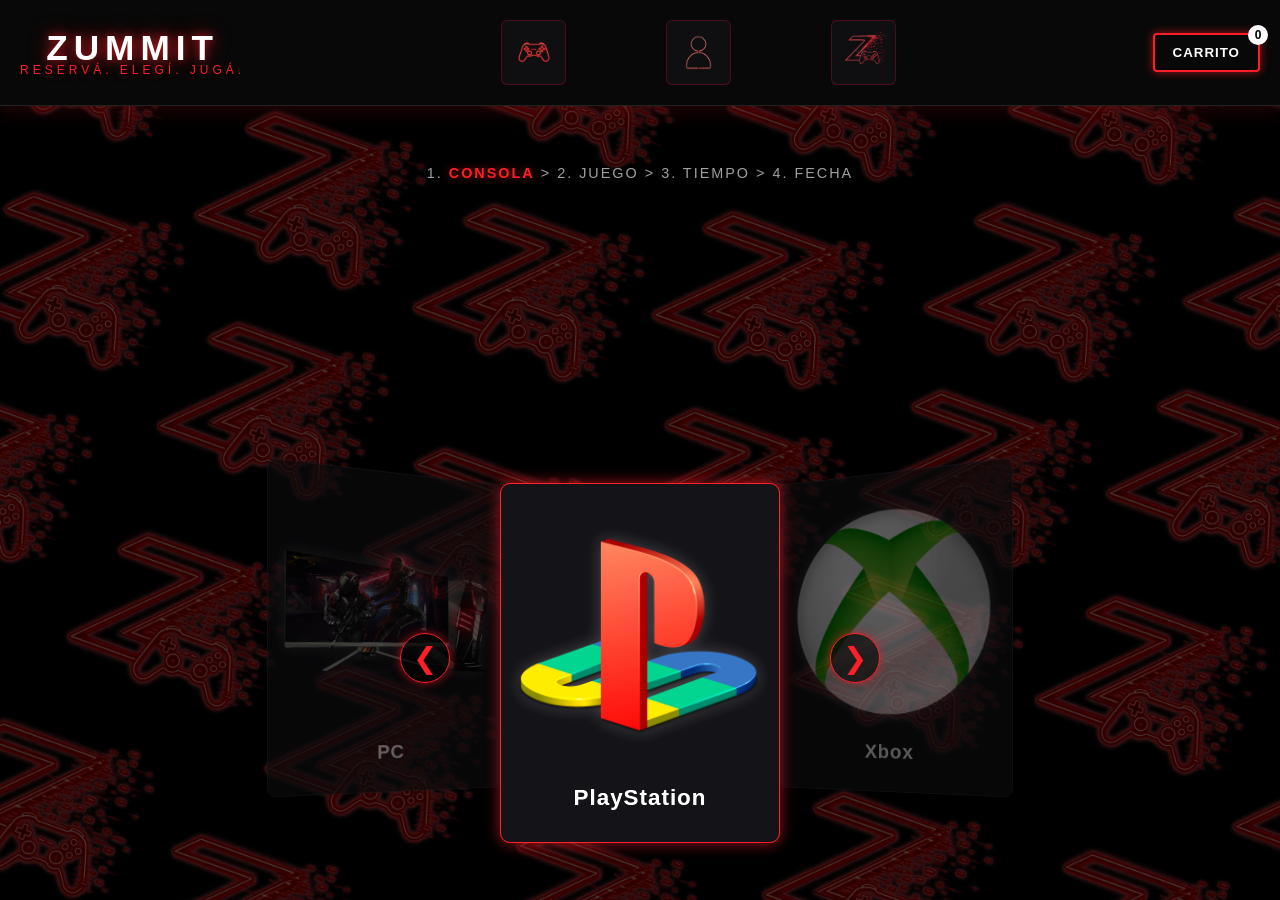
<file: index.html>
<!DOCTYPE html>
<html lang="es">
<head>
    <meta charset="UTF-8">
    <meta name="viewport" content="width=device-width, initial-scale=1.0, maximum-scale=1.0, user-scalable=no">
    <title>ZUMMIT | Reserva de Consolas</title> 
    <link rel="stylesheet" href="estilos.css">
</head>
<body>

    <header>
        <div class="logo-container" onclick="renderConsoles()" style="cursor: pointer;">
            <div>
                <div class="titulo-logo">ZUMMIT</div>
                <div class="subtitulo-logo">RESERVÁ. ELEGÍ. JUGÁ.</div>
            </div>
        </div>

        <nav class="pestanas-header">
            <button class="pestana-header" onclick="renderAllGamesGrid()">
                <img src="images/pestañas/joystick.png" alt="Logo 1">
            </button>
            <button class="pestana-header">
                <img src="images/pestañas/persona.png" alt="Logo 2">
            </button>
            <button class="pestana-header">
                <img src="images/pestañas/logo.png" alt="Logo 3">
            </button>
        </nav>

        <div class="contenedor-boton-carrito" onclick="toggleCart()">
            <button class="boton-carrito">CARRITO</button>
            <div class="insignia-carrito" id="cart-badge">0</div>
        </div>
    </header>

    <div class="barra-pasos">
        1. <span id="step-1" class="active">CONSOLA</span> &gt; 
        <span id="step-2">2. JUEGO</span> &gt; 
        <span id="step-3">3. TIEMPO</span> &gt; 
        <span id="step-4">4. FECHA</span>
    </div>

    <div style="max-width: 1200px; margin: 0 auto; width: 80%;">
        <button id="back-btn" class="boton-volver" onclick="goBack()">← Volver</button>
    </div>

    <!-- SECCIÓN GRILLA DE TODOS LOS JUEGOS (MENÚ DE 5 COLUMNAS) -->
    <div class="all-games-section" id="all-games-section" style="display: none; max-width: 1200px; margin: 20px auto; padding: 0 20px;">
        <h2 style="text-align: center; margin-bottom: 20px; color: #fff;">Catálogo de Juegos</h2>
        <div class="games-grid-container" id="games-grid-container" style="display: grid; grid-template-columns: repeat(5, 1fr); gap: 20px;">
            <!-- Se llena dinámicamente -->
        </div>
    </div>

    <!-- 1. SECCIÓN CARRUSEL DE CONSOLAS Y JUEGOS -->
    <div class="contenedor-carrusel" id="carousel-section">
        <button class="boton-navegacion" onclick="moveCarousel(-1)">&#10094;</button>
        <div class="contenedor-pista-carrusel">
            <div class="pista-carrusel" id="carousel-track"></div>
        </div>
        <button class="boton-navegacion" onclick="moveCarousel(1)">&#10095;</button>
    </div>

    <!-- 2. SECCIÓN TIEMPO (SLOTS) -->
    <div class="seleccion-tiempo" id="time-section" style="display: none;">
        <h2 id="selected-game-title">Selecciona el tiempo de uso</h2>
        
        <div class="grilla-tiempo">
            <div class="espacio-tiempo" onclick="selectTime(this, '1 Hora', 15000)">1 Hora<br><small>$15.000</small></div>
            <div class="espacio-tiempo" onclick="selectTime(this, '1 Hr 30 Min', 22500)">1 Hr 30 Min<br><small>$22.500</small></div>
            <div class="espacio-tiempo" onclick="selectTime(this, '2 Horas', 28000)">2 Horas<br><small>$28.000</small></div>
            <div class="espacio-tiempo" onclick="selectTime(this, '2 Hr 30 Min', 37500)">2 Hrs 30 Min<br><small>$37.500</small></div>
            <div class="espacio-tiempo" onclick="selectTime(this, '3 Horas', 40000)">3 Horas<br><small>$40.000</small></div>
            <div class="espacio-tiempo" onclick="selectTime(this, '3 Hr 30 Min', 48500)">3 Hrs 30 Min<br><small>$48.500</small></div>
        </div>

        <div style="text-align: center; margin-top: 30px;">
            <button class="boton-agregar-carrito" id="confirm-time-btn" style="display: none;" onclick="goToDateSelection()">CONFIRMAR</button>
        </div>
    </div>

    <div class="date-vertical-section" id="date-section" style="display: none; text-align: center; max-width: 600px; margin: 20px auto; padding-bottom: 90px;">
        <h2>Selecciona el Día y Mes</h2>
        
        <div class="contenedor-selector-vertical">
            <button class="boton-navegacion-vertical" onclick="moveVerticalPicker(-1)">&#10053; ▲</button>
            <div class="ventana-pista-vertical">
                <div class="pista-vertical" id="vertical-date-track">
                </div>
            </div>
            <button class="boton-navegacion-vertical" onclick="moveVerticalPicker(1)">▼</button>
        </div>

        <div style="text-align: center; margin-top: 30px;">
            <button class="boton-agregar-carrito" id="add-to-cart-final-btn" style="display: inline-block;" onclick="addToCart()">AGREGAR AL CARRITO</button>
        </div>
    </div>

    <!-- MODAL CARRITO -->
    <div class="ventana-modal" id="cart-modal">
        <div class="contenido-modal">
            <div class="cabecera-modal">
                <h2>TU RESERVA</h2>
                <button class="boton-cerrar" onclick="toggleCart()">&times;</button>
            </div>
            <div id="cart-items">
                <p style="color: var(--text-dim);">El carrito está vacío.</p>
            </div>
            <div class="total-carrito" id="cart-total" style="display:none;"></div>
            <button class="boton-pago" onclick="finishPurchase()">CONFIRMAR RESERVA</button>
        </div>
    </div>

    <script>
        const data = [
            {
                id: 'ps5',
                name: 'PlayStation',
                img: 'images/PSlogo.png',
                games: [
                    { name: 'EA Sports FC 26', img: 'images/fifa.jpg' },
                    { name: 'Spider-Man 2', img: 'images/spider.png' },
                    { name: 'GTA V', img: 'images/gta.png' },
                    { name: 'Horizon Forbidden West', img: 'images/horizon.jpg' },
                    { name: 'The Last of Us Part II', img: 'images/last.jpg' }
                ]
            },
            {
                id: 'xbox',
                name: 'Xbox',
                img: 'images/xbox.png',
                games: [
                    { name: 'Forza Horizon 6', img: 'images/forza.webp' },
                    { name: 'Halo Infinite', img: 'images/halo.jpg' },
                    { name: 'Minecraft', img: 'images/minecraft.png' },
                    { name: 'Palword', img: 'images/palword.png' },
                    { name: 'Roblox', img: 'images/roblox.png' }
                ]
            },
            {
                id: 'switch',
                name: 'Nintendo Switch',
                img: 'images/nintendo.png',
                games: [
                    { name: 'Mario Kart 8 Deluxe', img: 'images/mariokart.png' },
                    { name: 'Animal Crossing: New Horizons', img: 'images/animal.png' },
                    { name: 'The Legend of Zelda: Tears of the Kingdom', img: 'images/zelda.png' },
                    { name: 'Super Smash Bros: Ultimate', img: 'images/smashbros.png' },
                    { name: 'Splatoon 3', img: 'images/splatoon.png' }
                ]
            },
            {
                id: 'arcade',
                name: 'Arcade',
                img: 'images/arcade.png',
                games: [
                    { name: 'Tetris (1989)', img: 'images/tetris.png' },
                    { name: 'Donkey Kong (1994)', img: 'images/donkey.png' },
                    { name: 'Street Fighter 2', img: 'images/st2.png' },
                    { name: 'Sonic The Hedgehog (1991)', img: 'images/sonic.png' },
                    { name: 'Metal Slug (1996)', img: 'images/metal.png' }
                ]
            },
            {
                id: 'PC',
                name: 'PC',
                img: 'images/pc.png',
                games: [
                    { name: "Castlevania: Belmont's Curse", img: 'images/castle.png' },
                    { name: 'Cuphead', img: 'images/cuphead.png' },
                    { name: 'Geometry Dash', img: 'images/gd.png' },
                    { name: 'Cyberpunk 2077', img: 'images/cyber.png' },
                    { name: 'R.E.P.O', img: 'images/repo.png' },
                    { name: 'How To Fish', img: 'images/htf.png' },
                    { name: "Hollow Knight  ", img: 'images/hollow.png' },
                    { name: "Five Nights at Freddy's: Security Breach", img: 'images/fnaf.png' },
                    { name: "Undertale", img: 'images/under.png' },
                    { name: "Terraria", img: 'images/terraria.png' }
                ]
            }
        ];

        let currentStep = 1;
        let selectedConsole = null;
        let selectedGame = null;
        let selectedTimeOption = null;
        let selectedDateObj = null;
        let cart = [];
        
        let currentIndex = 0;
        let currentItems = [];

        // Generar días para el carrusel vertical (próximos 30 días)
        let availableDates = [];
        function generateDates() {
            availableDates = [];
            const months = ['Enero', 'Febrero', 'Marzo', 'Abril', 'Mayo', 'Junio', 'Julio', 'Agosto', 'Septiembre', 'Octubre', 'Noviembre', 'Diciembre'];
            const daysOfWeek = ['Domingo', 'Lunes', 'Martes', 'Miércoles', 'Jueves', 'Viernes', 'Sábado'];
            
            for (let i = 0; i < 30; i++) {
                let d = new Date();
                d.setDate(d.getDate() + i);
                availableDates.push({
                    dayNum: d.getDate(),
                    dayName: daysOfWeek[d.getDay()],
                    monthName: months[d.getMonth()],
                    fullString: `${daysOfWeek[d.getDay()]} ${d.getDate()} de ${months[d.getMonth()]}`
                });
            }
        }
        generateDates();

        let verticalIndex = 0;

        function id(e) { return document.getElementById(e); }
        const track = id('carousel-track');

        function renderConsoles() {
            currentStep = 1;
            updateStepIndicators();
            id('back-btn').style.display = 'none';
            id('time-section').style.display = 'none';
            id('date-section').style.display = 'none';
            id('all-games-section').style.display = 'none';
            id('carousel-section').style.display = 'flex';
            
            currentItems = data;
            buildCarousel(currentItems, (item) => selectConsole(item));
        }

        function renderAllGamesGrid() {
            currentStep = 1;
            updateStepIndicators();
            id('back-btn').style.display = 'block';
            id('carousel-section').style.display = 'none';
            id('time-section').style.display = 'none';
            id('date-section').style.display = 'none';
            id('all-games-section').style.display = 'block';

            const gridContainer = id('games-grid-container');
            gridContainer.innerHTML = '';

            data.forEach(consoleObj => {
                consoleObj.games.forEach(game => {
                    const card = document.createElement('div');
                    card.className = 'grid-game-card';
                    card.style.cssText = 'background: rgba(20,20,20,0.8); border: 1px solid rgba(255,255,255,0.1); border-radius: 8px; padding: 10px; text-align: center; cursor: pointer; transition: transform 0.2s;';
                    card.innerHTML = `
                        <img src="${game.img}" alt="${game.name}" style="width: 100%; height: 120px; object-fit: cover; border-radius: 6px;">
                        <h4 style="color: #fff; font-size: 14px; margin: 10px 0 5px 0;">${game.name}</h4>
                        <small style="color: #888;">${consoleObj.name}</small>
                    `;
                    card.onclick = () => {
                        selectedConsole = consoleObj;
                        selectGame(game);
                    };
                    gridContainer.appendChild(card);
                });
            });
        }

        function selectConsole(consoleObj) {
            selectedConsole = consoleObj;
            currentStep = 2;
            updateStepIndicators();
            id('back-btn').style.display = 'block';
            id('time-section').style.display = 'none';
            id('date-section').style.display = 'none';
            id('all-games-section').style.display = 'none';
            id('carousel-section').style.display = 'flex';

            currentItems = consoleObj.games;
            buildCarousel(currentItems, (game) => selectGame(game));
        }

        function buildCarousel(items, onClickCallback) {
            track.innerHTML = '';
            currentIndex = 0;

            items.forEach((item, index) => {
                const card = document.createElement('div');
                card.className = 'tarjeta';
                card.onclick = () => {
                    if (index === currentIndex) {
                        onClickCallback(item);
                    } else {
                        let diff = index - currentIndex;
                        const total = items.length;
                        if (diff > Math.floor(total / 2)) diff -= total;
                        if (diff < -Math.floor(total / 2)) diff += total;
                        moveCarousel(diff);
                    }
                };
                card.innerHTML = `<img src="${item.img}" alt="${item.name}"><h3>${item.name}</h3>`;
                track.appendChild(card);
            });
            updateCards();
        }

        function moveCarousel(direction) {
            const total = currentItems.length;
            if (total === 0) return;
            currentIndex = (currentIndex + direction + total) % total;
            updateCards();
        }

        function updateCards() {
            const cards = track.querySelectorAll('.tarjeta');
            const total = cards.length;

            cards.forEach((card, index) => {
                let offset = index - currentIndex;
                if (offset < -Math.floor(total / 2)) offset += total;
                if (offset > Math.floor(total / 2)) offset -= total;

                let tx = 0, tz = 0, ry = 0, opacity = 0, zIndex = 0;
                if (offset === 0) {
                    tx = 0; tz = 0; ry = 0; opacity = 1; zIndex = 10;
                    card.classList.add('active-card');
                } else if (offset === 1) {
                    tx = 280; tz = -150; ry = -35; opacity = 0.7; zIndex = 5;
                    card.classList.remove('active-card');
                } else if (offset === -1) {
                    tx = -280; tz = -150; ry = 35; opacity = 0.7; zIndex = 5;
                    card.classList.remove('active-card');
                } else {
                    tx = offset > 0 ? 450 : -450; tz = -300; ry = offset > 0 ? -50 : 50; opacity = 0; zIndex = 1;
                    card.classList.remove('active-card');
                }
                card.style.transform = `translateX(${tx}px) translateZ(${tz}px) rotateY(${ry}deg)`;
                card.style.opacity = opacity;
                card.style.zIndex = zIndex;
                card.style.pointerEvents = Math.abs(offset) <= 1 ? 'auto' : 'none';
            });
        }

        function selectGame(gameObj) {
            selectedGame = gameObj;
            currentStep = 3;
            updateStepIndicators();

            id('carousel-section').style.display = 'none';
            id('date-section').style.display = 'none';
            id('all-games-section').style.display = 'none';
            id('time-section').style.display = 'block';
            id('selected-game-title').innerText = `${selectedConsole.name} - ${selectedGame.name}`;

            selectedTimeOption = null;
            id('confirm-time-btn').style.display = 'none';
            document.querySelectorAll('.espacio-tiempo').forEach(slot => slot.classList.remove('selected'));
        }

        function selectTime(element, hoursText, price) {
            selectedTimeOption = { hoursText, price };
            document.querySelectorAll('.espacio-tiempo').forEach(slot => slot.classList.remove('selected'));
            element.classList.add('selected');
            
            id('confirm-time-btn').style.display = 'inline-block';
        }

        function goToDateSelection() {
            if (!selectedTimeOption) return;
            currentStep = 4;
            updateStepIndicators();

            id('time-section').style.display = 'none';
            id('date-section').style.display = 'block';
            buildVerticalPicker();
        }

        function buildVerticalPicker() {
            const trackElem = id('vertical-date-track');
            trackElem.innerHTML = '';
            verticalIndex = 0;

            availableDates.forEach((dateObj, index) => {
                const itemDiv = document.createElement('div');
                itemDiv.className = 'elemento-vertical' + (index === 0 ? ' active-vertical' : '');
                itemDiv.innerHTML = `<span>${dateObj.dayName}</span> <strong>${dateObj.dayNum}</strong> <span>${dateObj.monthName}</span>`;
                itemDiv.onclick = () => {
                    verticalIndex = index;
                    updateVerticalPickerUI();
                };
                trackElem.appendChild(itemDiv);
            });
            selectedDateObj = availableDates[0];
            updateVerticalPickerUI();
        }

        function moveVerticalPicker(dir) {
            verticalIndex = (verticalIndex + dir + availableDates.length) % availableDates.length;
            updateVerticalPickerUI();
        }

        function updateVerticalPickerUI() {
            const items = id('vertical-date-track').querySelectorAll('.elemento-vertical');
            selectedDateObj = availableDates[verticalIndex];

            items.forEach((item, idx) => {
                item.classList.remove('active-vertical', 'near-vertical');
                let offset = idx - verticalIndex;
                if (offset === 0) {
                    item.classList.add('active-vertical');
                } else if (Math.abs(offset) === 1) {
                    item.classList.add('near-vertical');
                }
            });

            const trackElem = id('vertical-date-track');
            const itemHeight = 60; 
            let translateY = -verticalIndex * itemHeight;
            trackElem.style.transform = `translateY(${translateY}px)`;
        }

        function addToCart() {
            if (!selectedConsole || !selectedGame || !selectedTimeOption || !selectedDateObj) return;

            const item = {
                console: selectedConsole.name,
                game: selectedGame.name,
                hours: selectedTimeOption.hoursText,
                date: selectedDateObj.fullString,
                price: selectedTimeOption.price
            };

            cart.push(item);
            updateCartUI();
            
            selectedTimeOption = null;
            selectedDateObj = null;

            // --- LIMPIEZA Y DESELECCIÓN ---
            selectedTimeOption = null;
            selectedDateObj = null;
            
            // 1. Quitamos visualmente la selección de los horarios
            document.querySelectorAll('.espacio-tiempo').forEach(slot => {
                slot.classList.remove('selected');
            });
            
            // 2. Ocultamos el botón de confirmar horario si estaba visible
            const confirmBtn = id('confirm-time-btn');
            if (confirmBtn) confirmBtn.style.display = 'none';
            // -----------------------------
            
            renderConsoles();
            toggleCart();
        }

        function updateCartUI() {
            id('cart-badge').innerText = cart.length;
            const container = id('cart-items');
            const totalContainer = id('cart-total');

            if (cart.length === 0) {
                container.innerHTML = '<p style="color: var(--text-dim);">El carrito está vacío.</p>';
                totalContainer.style.display = 'none';
                return;
            }

            let total = 0;
            container.innerHTML = cart.map((item, index) => {
                total += item.price;
                return `
                    <div class="elemento-carrito" style="margin-bottom: 12px; border-bottom: 1px solid rgba(255,255,255,0.1); padding-bottom: 8px; display: flex; justify-content: space-between; align-items: center;">
                        <div>
                            <strong>${item.console}</strong> - ${item.game}<br>
                            <small style="color: var(--text-dim);">${item.hours} | 📅 ${item.date}</small>
                        </div>
                        <div>
                            <span style="color: var(--neon-red); font-weight: bold; margin-right: 10px;">$${item.price.toLocaleString('es-AR')}</span>
                            <button onclick="removeItem(${index})" style="background:none; border:none; color:#ff4444; cursor:pointer;">✕</button>
                        </div>
                    </div>
                `;
            }).join('');

            totalContainer.style.display = 'block';
            totalContainer.innerText = `Total: $${total.toLocaleString('es-AR')}`;
        }

        function removeItem(index) {
            cart.splice(index, 1);
            updateCartUI();
        }

        function toggleCart() {
            const modal = id('cart-modal');
            modal.style.display = modal.style.display === 'flex' ? 'none' : 'flex';
        }

        function finishPurchase() {
            if (cart.length === 0) return alert('El carrito está vacío.');
            alert('¡Reserva completada con éxito! Te esperamos en ZUMMIT.');
            cart = [];
            updateCartUI();
            toggleCart();
        }

        function goBack() {
            if (currentStep === 4) {
                selectGame(selectedGame);
            } else if (currentStep === 3) {
                selectConsole(selectedConsole);
            } else if (currentStep === 2) {
                renderConsoles();
            } else {
                renderConsoles();
            }
        }

        function updateStepIndicators() {
            id('step-1').className = currentStep === 1 ? 'active' : '';
            id('step-2').className = currentStep === 2 ? 'active' : '';
            id('step-3').className = currentStep === 3 ? 'active' : '';
            id('step-4').className = currentStep === 4 ? 'active' : '';
        }

        window.addEventListener('scroll', function() {
            const header = document.querySelector('header');
            if (window.scrollY > 40) {
                header.classList.add('scrolled');
            } else {
                header.classList.remove('scrolled');
            }
        });
        renderConsoles();
    </script>
</body>
</html>
</file>
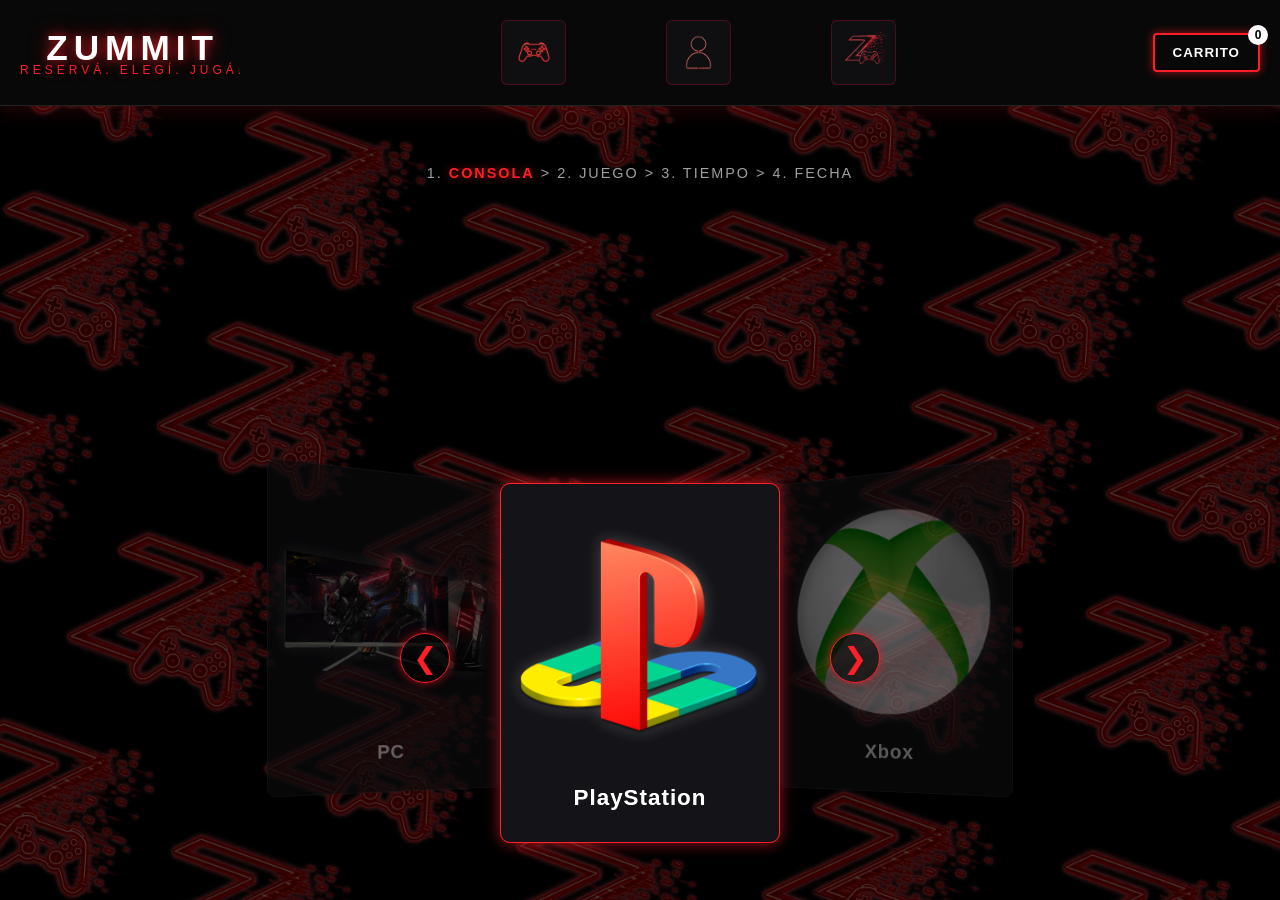
<file: Página - Zummit/index.html>
<!DOCTYPE html>
<html lang="es">
<head>
    <meta charset="UTF-8">
    <meta name="viewport" content="width=device-width, initial-scale=1.0, maximum-scale=1.0, user-scalable=no">
    <title>ZUMMIT | Reserva de Consolas</title> 
    <link rel="stylesheet" href="estilos.css">
</head>
<body>

    <header>
        <div class="logo-container" onclick="renderConsoles()" style="cursor: pointer;">
            <div>
                <div class="logo-title">ZUMMIT</div>
                <div class="logo-subtitle">RESERVÁ. ELEGÍ. JUGÁ.</div>
            </div>
        </div>

        <nav class="header-tabs">
            <button class="header-tab" onclick="renderAllGamesGrid()">
                <img src="images/pestañas/joystick.png" alt="Logo 1">
            </button>
            <button class="header-tab">
                <img src="images/pestañas/persona.png" alt="Logo 2">
            </button>
            <button class="header-tab">
                <img src="images/pestañas/logo.png" alt="Logo 3">
            </button>
        </nav>

        <div class="cart-btn-container" onclick="toggleCart()">
            <button class="cart-btn">CARRITO</button>
            <div class="cart-badge" id="cart-badge">0</div>
        </div>
    </header>

    <div class="steps-bar">
        1. <span id="step-1" class="active">CONSOLA</span> &gt; 
        <span id="step-2">2. JUEGO</span> &gt; 
        <span id="step-3">3. TIEMPO</span> &gt; 
        <span id="step-4">4. FECHA</span>
    </div>

    <div style="max-width: 1200px; margin: 0 auto; width: 80%;">
        <button id="back-btn" class="back-btn" onclick="goBack()">← Volver</button>
    </div>

    <!-- SECCIÓN GRILLA DE TODOS LOS JUEGOS (MENÚ DE 5 COLUMNAS) -->
    <div class="all-games-section" id="all-games-section" style="display: none; max-width: 1200px; margin: 20px auto; padding: 0 20px;">
        <h2 style="text-align: center; margin-bottom: 20px; color: #fff;">Catálogo de Juegos</h2>
        <div class="games-grid-container" id="games-grid-container" style="display: grid; grid-template-columns: repeat(5, 1fr); gap: 20px;">
            <!-- Se llena dinámicamente -->
        </div>
    </div>

    <!-- 1. SECCIÓN CARRUSEL DE CONSOLAS Y JUEGOS -->
    <div class="carousel-container" id="carousel-section">
        <button class="nav-btn" onclick="moveCarousel(-1)">&#10094;</button>
        <div class="carousel-track-wrapper">
            <div class="carousel-track" id="carousel-track"></div>
        </div>
        <button class="nav-btn" onclick="moveCarousel(1)">&#10095;</button>
    </div>

    <!-- 2. SECCIÓN TIEMPO (SLOTS) -->
    <div class="time-selection" id="time-section" style="display: none;">
        <h2 id="selected-game-title">Selecciona el tiempo de uso</h2>
        
        <div class="time-grid">
            <div class="time-slot" onclick="selectTime(this, '1 Hora', 15000)">1 Hora<br><small>$15.000</small></div>
            <div class="time-slot" onclick="selectTime(this, '1 Hr 30 Min', 22500)">1 Hr 30 Min<br><small>$22.500</small></div>
            <div class="time-slot" onclick="selectTime(this, '2 Horas', 28000)">2 Horas<br><small>$28.000</small></div>
            <div class="time-slot" onclick="selectTime(this, '2 Hr 30 Min', 37500)">2 Hrs 30 Min<br><small>$37.500</small></div>
            <div class="time-slot" onclick="selectTime(this, '3 Horas', 40000)">3 Horas<br><small>$40.000</small></div>
            <div class="time-slot" onclick="selectTime(this, '3 Hr 30 Min', 48500)">3 Hrs 30 Min<br><small>$48.500</small></div>
        </div>

        <div style="text-align: center; margin-top: 30px;">
            <button class="add-to-cart-btn" id="confirm-time-btn" style="display: none;" onclick="goToDateSelection()">CONFIRMAR</button>
        </div>
    </div>

    <div class="date-vertical-section" id="date-section" style="display: none; text-align: center; max-width: 600px; margin: 20px auto; padding-bottom: 90px;">
        <h2>Selecciona el Día y Mes</h2>
        
        <div class="vertical-picker-container">
            <button class="vertical-nav-btn" onclick="moveVerticalPicker(-1)">&#10053; ▲</button>
            <div class="vertical-track-window">
                <div class="vertical-track" id="vertical-date-track">
                </div>
            </div>
            <button class="vertical-nav-btn" onclick="moveVerticalPicker(1)">▼</button>
        </div>

        <div style="text-align: center; margin-top: 30px;">
            <button class="add-to-cart-btn" id="add-to-cart-final-btn" style="display: inline-block;" onclick="addToCart()">AGREGAR AL CARRITO</button>
        </div>
    </div>

    <!-- MODAL CARRITO -->
    <div class="modal" id="cart-modal">
        <div class="modal-content">
            <div class="modal-header">
                <h2>TU RESERVA</h2>
                <button class="close-btn" onclick="toggleCart()">&times;</button>
            </div>
            <div id="cart-items">
                <p style="color: var(--text-dim);">El carrito está vacío.</p>
            </div>
            <div class="cart-total" id="cart-total" style="display:none;"></div>
            <button class="checkout-btn" onclick="finishPurchase()">CONFIRMAR RESERVA</button>
        </div>
    </div>

    <script>
        const data = [
            {
                id: 'ps5',
                name: 'PlayStation',
                img: 'images/PSlogo.png',
                games: [
                    { name: 'EA Sports FC 26', img: 'images/fifa.jpg' },
                    { name: 'Spider-Man 2', img: 'images/spider.png' },
                    { name: 'GTA V', img: 'images/gta.png' },
                    { name: 'Horizon Forbidden West', img: 'images/horizon.jpg' },
                    { name: 'The Last of Us Part II', img: 'images/last.jpg' }
                ]
            },
            {
                id: 'xbox',
                name: 'Xbox',
                img: 'images/xbox.png',
                games: [
                    { name: 'Forza Horizon 6', img: 'images/forza.webp' },
                    { name: 'Halo Infinite', img: 'images/halo.jpg' },
                    { name: 'Minecraft', img: 'images/minecraft.png' },
                    { name: 'Palword', img: 'images/palword.png' },
                    { name: 'Roblox', img: 'images/roblox.png' }
                ]
            },
            {
                id: 'switch',
                name: 'Nintendo Switch',
                img: 'images/nintendo.png',
                games: [
                    { name: 'Mario Kart 8 Deluxe', img: 'images/mariokart.png' },
                    { name: 'Animal Crossing: New Horizons', img: 'images/animal.png' },
                    { name: 'The Legend of Zelda: Tears of the Kingdom', img: 'images/zelda.png' },
                    { name: 'Super Smash Bros. Ultimate', img: 'images/smashbros.png' },
                    { name: 'Splatoon 3', img: 'images/splatoon.png' }
                ]
            },
            {
                id: 'arcade',
                name: 'Arcade',
                img: 'images/arcade.png',
                games: [
                    { name: 'Tetris (1989)', img: 'images/tetris.png' },
                    { name: 'Donkey Kong (1994)', img: 'images/donkey.png' },
                    { name: 'Street Fighter 2', img: 'images/st2.png' },
                    { name: 'Sonic The Hedgehog (1991)', img: 'images/sonic.png' },
                    { name: 'Metal Slug (1996)', img: 'images/metal.png' }
                ]
            },
            {
                id: 'PC',
                name: 'PC',
                img: 'images/pc.png',
                games: [
                    { name: 'Cuphead', img: 'images/cuphead.png' },
                    { name: 'Red Dead Redemption 2', img: 'images/reddead.png' },
                    { name: 'Cyberpunk 2077', img: 'images/cyber.png' },
                    { name: 'R.E.P.O', img: 'images/repo.png' },
                    { name: 'How To Fish', img: 'images/htf.png' },
                    { name: "Castlevania: Belmont's Curse", img: 'images/castle.png' },
                    { name: "Hollow Knight", img: 'images/hollow.png' },
                    { name: "Five Nights at Freddy's: Security Breach", img: 'images/fnaf.png' },
                    { name: "Undertale", img: 'images/under.png' },
                    { name: "Terraria", img: 'images/terraria.png' }
                ]
            }
        ];

        let currentStep = 1;
        let selectedConsole = null;
        let selectedGame = null;
        let selectedTimeOption = null;
        let selectedDateObj = null;
        let cart = [];
        
        let currentIndex = 0;
        let currentItems = [];

        // Generar días para el carrusel vertical (próximos 30 días)
        let availableDates = [];
        function generateDates() {
            availableDates = [];
            const months = ['Enero', 'Febrero', 'Marzo', 'Abril', 'Mayo', 'Junio', 'Julio', 'Agosto', 'Septiembre', 'Octubre', 'Noviembre', 'Diciembre'];
            const daysOfWeek = ['Domingo', 'Lunes', 'Martes', 'Miércoles', 'Jueves', 'Viernes', 'Sábado'];
            
            for (let i = 0; i < 30; i++) {
                let d = new Date();
                d.setDate(d.getDate() + i);
                availableDates.push({
                    dayNum: d.getDate(),
                    dayName: daysOfWeek[d.getDay()],
                    monthName: months[d.getMonth()],
                    fullString: `${daysOfWeek[d.getDay()]} ${d.getDate()} de ${months[d.getMonth()]}`
                });
            }
        }
        generateDates();

        let verticalIndex = 0;

        function id(e) { return document.getElementById(e); }
        const track = id('carousel-track');

        function renderConsoles() {
            currentStep = 1;
            updateStepIndicators();
            id('back-btn').style.display = 'none';
            id('time-section').style.display = 'none';
            id('date-section').style.display = 'none';
            id('all-games-section').style.display = 'none';
            id('carousel-section').style.display = 'flex';
            
            currentItems = data;
            buildCarousel(currentItems, (item) => selectConsole(item));
        }

        function renderAllGamesGrid() {
            currentStep = 1;
            updateStepIndicators();
            id('back-btn').style.display = 'block';
            id('carousel-section').style.display = 'none';
            id('time-section').style.display = 'none';
            id('date-section').style.display = 'none';
            id('all-games-section').style.display = 'block';

            const gridContainer = id('games-grid-container');
            gridContainer.innerHTML = '';

            data.forEach(consoleObj => {
                consoleObj.games.forEach(game => {
                    const card = document.createElement('div');
                    card.className = 'grid-game-card';
                    card.style.cssText = 'background: rgba(20,20,20,0.8); border: 1px solid rgba(255,255,255,0.1); border-radius: 8px; padding: 10px; text-align: center; cursor: pointer; transition: transform 0.2s;';
                    card.innerHTML = `
                        <img src="${game.img}" alt="${game.name}" style="width: 100%; height: 120px; object-fit: cover; border-radius: 6px;">
                        <h4 style="color: #fff; font-size: 14px; margin: 10px 0 5px 0;">${game.name}</h4>
                        <small style="color: #888;">${consoleObj.name}</small>
                    `;
                    card.onclick = () => {
                        selectedConsole = consoleObj;
                        selectGame(game);
                    };
                    gridContainer.appendChild(card);
                });
            });
        }

        function selectConsole(consoleObj) {
            selectedConsole = consoleObj;
            currentStep = 2;
            updateStepIndicators();
            id('back-btn').style.display = 'block';
            id('time-section').style.display = 'none';
            id('date-section').style.display = 'none';
            id('all-games-section').style.display = 'none';
            id('carousel-section').style.display = 'flex';

            currentItems = consoleObj.games;
            buildCarousel(currentItems, (game) => selectGame(game));
        }

        function buildCarousel(items, onClickCallback) {
            track.innerHTML = '';
            currentIndex = 0;

            items.forEach((item, index) => {
                const card = document.createElement('div');
                card.className = 'card';
                card.onclick = () => {
                    if (index === currentIndex) {
                        onClickCallback(item);
                    } else {
                        let diff = index - currentIndex;
                        const total = items.length;
                        if (diff > Math.floor(total / 2)) diff -= total;
                        if (diff < -Math.floor(total / 2)) diff += total;
                        moveCarousel(diff);
                    }
                };
                card.innerHTML = `<img src="${item.img}" alt="${item.name}"><h3>${item.name}</h3>`;
                track.appendChild(card);
            });
            updateCards();
        }

        function moveCarousel(direction) {
            const total = currentItems.length;
            if (total === 0) return;
            currentIndex = (currentIndex + direction + total) % total;
            updateCards();
        }

        function updateCards() {
            const cards = track.querySelectorAll('.card');
            const total = cards.length;

            cards.forEach((card, index) => {
                let offset = index - currentIndex;
                if (offset < -Math.floor(total / 2)) offset += total;
                if (offset > Math.floor(total / 2)) offset -= total;

                let tx = 0, tz = 0, ry = 0, opacity = 0, zIndex = 0;
                if (offset === 0) {
                    tx = 0; tz = 0; ry = 0; opacity = 1; zIndex = 10;
                    card.classList.add('active-card');
                } else if (offset === 1) {
                    tx = 280; tz = -150; ry = -35; opacity = 0.7; zIndex = 5;
                    card.classList.remove('active-card');
                } else if (offset === -1) {
                    tx = -280; tz = -150; ry = 35; opacity = 0.7; zIndex = 5;
                    card.classList.remove('active-card');
                } else {
                    tx = offset > 0 ? 450 : -450; tz = -300; ry = offset > 0 ? -50 : 50; opacity = 0; zIndex = 1;
                    card.classList.remove('active-card');
                }
                card.style.transform = `translateX(${tx}px) translateZ(${tz}px) rotateY(${ry}deg)`;
                card.style.opacity = opacity;
                card.style.zIndex = zIndex;
                card.style.pointerEvents = Math.abs(offset) <= 1 ? 'auto' : 'none';
            });
        }

        function selectGame(gameObj) {
            selectedGame = gameObj;
            currentStep = 3;
            updateStepIndicators();

            id('carousel-section').style.display = 'none';
            id('date-section').style.display = 'none';
            id('all-games-section').style.display = 'none';
            id('time-section').style.display = 'block';
            id('selected-game-title.innerText').innerText = `${selectedConsole.name} - ${selectedGame.name}`;

            selectedTimeOption = null;
            id('confirm-time-btn').style.display = 'none';
            document.querySelectorAll('.time-slot').forEach(slot => slot.classList.remove('selected'));
        }

        function selectTime(element, hoursText, price) {
            selectedTimeOption = { hoursText, price };
            document.querySelectorAll('.time-slot').forEach(slot => slot.classList.remove('selected'));
            element.classList.add('selected');
            
            id('confirm-time-btn').style.display = 'inline-block';
        }

        function goToDateSelection() {
            if (!selectedTimeOption) return;
            currentStep = 4;
            updateStepIndicators();

            id('time-section').style.display = 'none';
            id('date-section').style.display = 'block';
            buildVerticalPicker();
        }

        function buildVerticalPicker() {
            const trackElem = id('vertical-date-track');
            trackElem.innerHTML = '';
            verticalIndex = 0;

            availableDates.forEach((dateObj, index) => {
                const itemDiv = document.createElement('div');
                itemDiv.className = 'vertical-item' + (index === 0 ? ' active-vertical' : '');
                itemDiv.innerHTML = `<span>${dateObj.dayName}</span> <strong>${dateObj.dayNum}</strong> <span>${dateObj.monthName}</span>`;
                itemDiv.onclick = () => {
                    verticalIndex = index;
                    updateVerticalPickerUI();
                };
                trackElem.appendChild(itemDiv);
            });
            selectedDateObj = availableDates[0];
            updateVerticalPickerUI();
        }

        function moveVerticalPicker(dir) {
            verticalIndex = (verticalIndex + dir + availableDates.length) % availableDates.length;
            updateVerticalPickerUI();
        }

        function updateVerticalPickerUI() {
            const items = id('vertical-date-track').querySelectorAll('.vertical-item');
            selectedDateObj = availableDates[verticalIndex];

            items.forEach((item, idx) => {
                item.classList.remove('active-vertical', 'near-vertical');
                let offset = idx - verticalIndex;
                if (offset === 0) {
                    item.classList.add('active-vertical');
                } else if (Math.abs(offset) === 1) {
                    item.classList.add('near-vertical');
                }
            });

            const trackElem = id('vertical-date-track');
            const itemHeight = 60; 
            let translateY = -verticalIndex * itemHeight;
            trackElem.style.transform = `translateY(${translateY}px)`;
        }

        function addToCart() {
            if (!selectedConsole || !selectedGame || !selectedTimeOption || !selectedDateObj) return;

            const item = {
                console: selectedConsole.name,
                game: selectedGame.name,
                hours: selectedTimeOption.hoursText,
                date: selectedDateObj.fullString,
                price: selectedTimeOption.price
            };

            cart.push(item);
            updateCartUI();
            
            selectedTimeOption = null;
            selectedDateObj = null;

            // --- LIMPIEZA Y DESELECCIÓN ---
            selectedTimeOption = null;
            selectedDateObj = null;
            
            // 1. Quitamos visualmente la selección de los horarios
            document.querySelectorAll('.time-slot').forEach(slot => {
                slot.classList.remove('selected');
            });
            
            // 2. Ocultamos el botón de confirmar horario si estaba visible
            const confirmBtn = id('confirm-time-btn');
            if (confirmBtn) confirmBtn.style.display = 'none';
            // -----------------------------
            
            renderConsoles();
            toggleCart();
        }

        function updateCartUI() {
            id('cart-badge').innerText = cart.length;
            const container = id('cart-items');
            const totalContainer = id('cart-total');

            if (cart.length === 0) {
                container.innerHTML = '<p style="color: var(--text-dim);">El carrito está vacío.</p>';
                totalContainer.style.display = 'none';
                return;
            }

            let total = 0;
            container.innerHTML = cart.map((item, index) => {
                total += item.price;
                return `
                    <div class="cart-item" style="margin-bottom: 12px; border-bottom: 1px solid rgba(255,255,255,0.1); padding-bottom: 8px; display: flex; justify-content: space-between; align-items: center;">
                        <div>
                            <strong>${item.console}</strong> - ${item.game}<br>
                            <small style="color: var(--text-dim);">${item.hours} | 📅 ${item.date}</small>
                        </div>
                        <div>
                            <span style="color: var(--neon-red); font-weight: bold; margin-right: 10px;">$${item.price.toLocaleString('es-AR')}</span>
                            <button onclick="removeItem(${index})" style="background:none; border:none; color:#ff4444; cursor:pointer;">✕</button>
                        </div>
                    </div>
                `;
            }).join('');

            totalContainer.style.display = 'block';
            totalContainer.innerText = `Total: $${total.toLocaleString('es-AR')}`;
        }

        function removeItem(index) {
            cart.splice(index, 1);
            updateCartUI();
        }

        function toggleCart() {
            const modal = id('cart-modal');
            modal.style.display = modal.style.display === 'flex' ? 'none' : 'flex';
        }

        function finishPurchase() {
            if (cart.length === 0) return alert('El carrito está vacío.');
            alert('¡Reserva completada con éxito! Te esperamos en ZUMMIT.');
            cart = [];
            updateCartUI();
            toggleCart();
        }

        function goBack() {
            if (currentStep === 4) {
                selectGame(selectedGame);
            } else if (currentStep === 3) {
                selectConsole(selectedConsole);
            } else if (currentStep === 2) {
                renderConsoles();
            } else {
                renderConsoles();
            }
        }

        function updateStepIndicators() {
            id('step-1').className = currentStep === 1 ? 'active' : '';
            id('step-2').className = currentStep === 2 ? 'active' : '';
            id('step-3').className = currentStep === 3 ? 'active' : '';
            id('step-4').className = currentStep === 4 ? 'active' : '';
        }

        window.addEventListener('scroll', function() {
            const header = document.querySelector('header');
            if (window.scrollY > 40) {
                header.classList.add('scrolled');
            } else {
                header.classList.remove('scrolled');
            }
        });
        renderConsoles();
    </script>
</body>
</html>
</file>
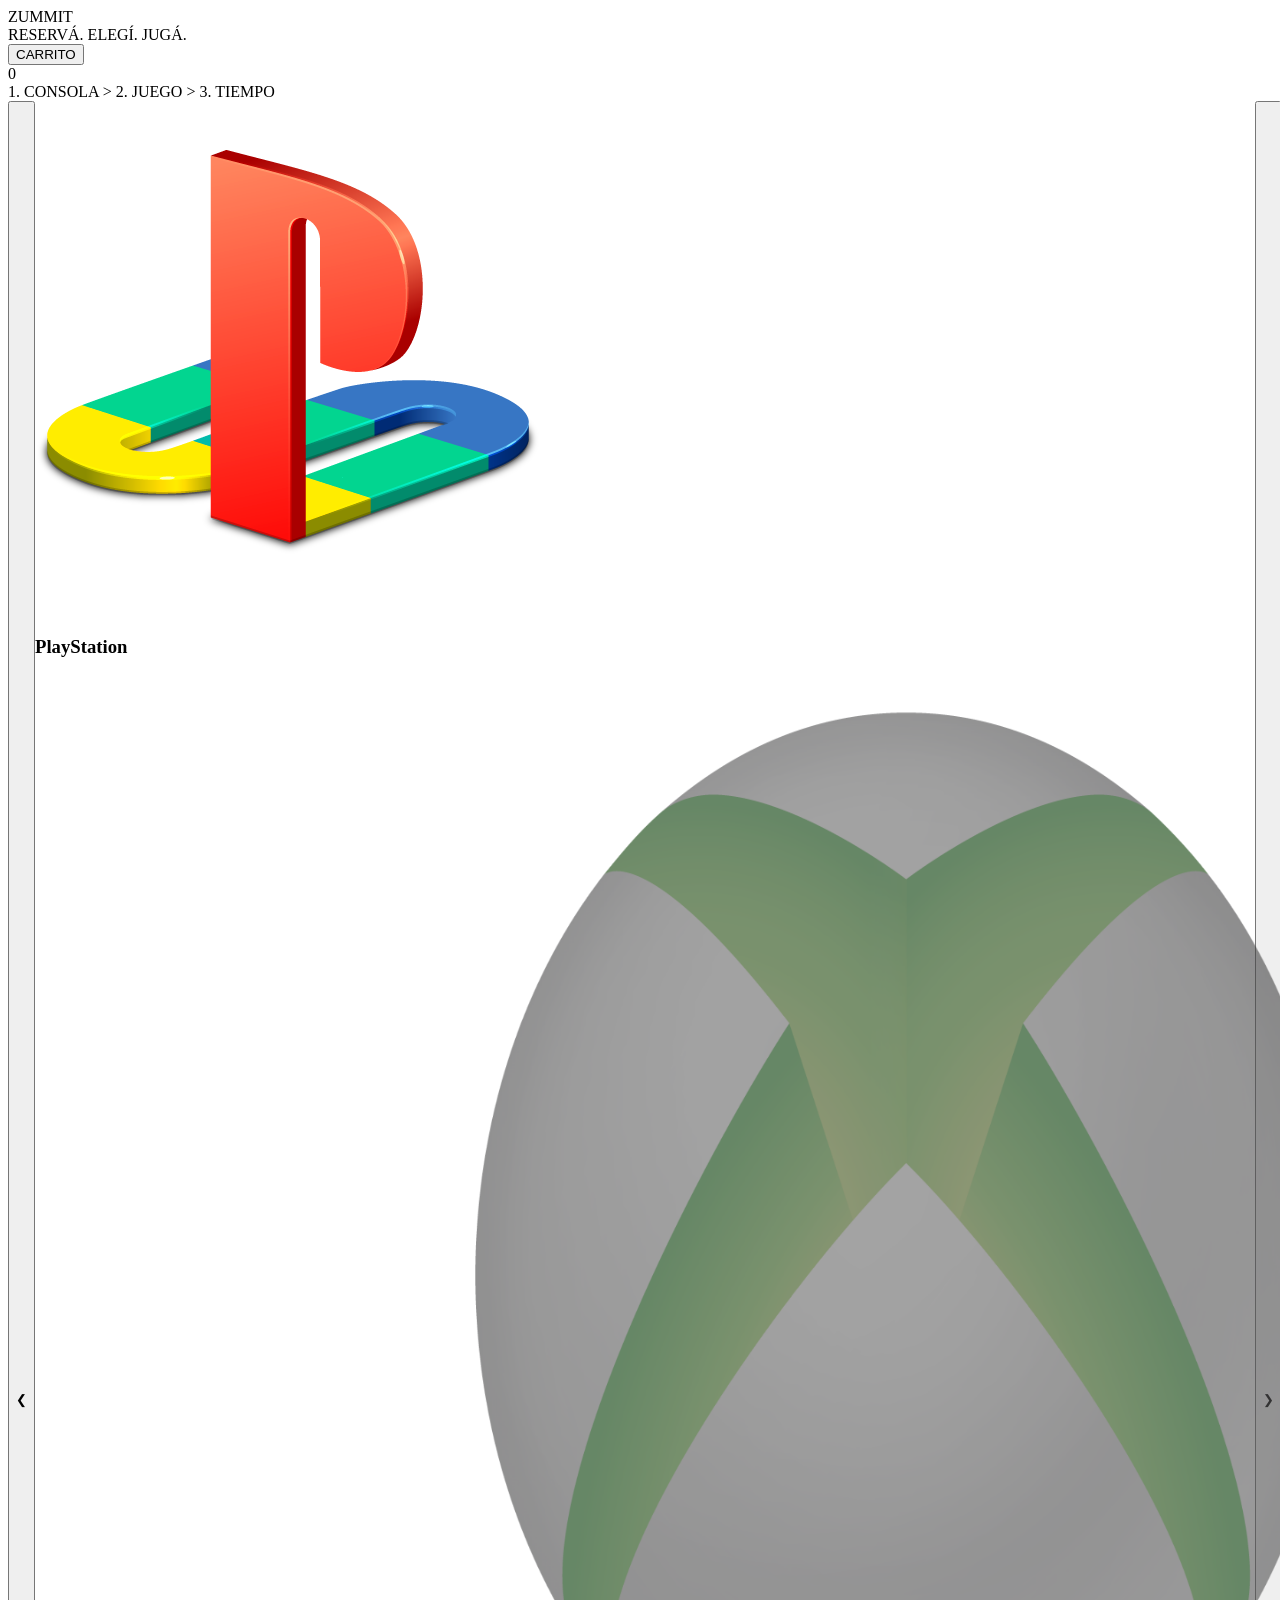
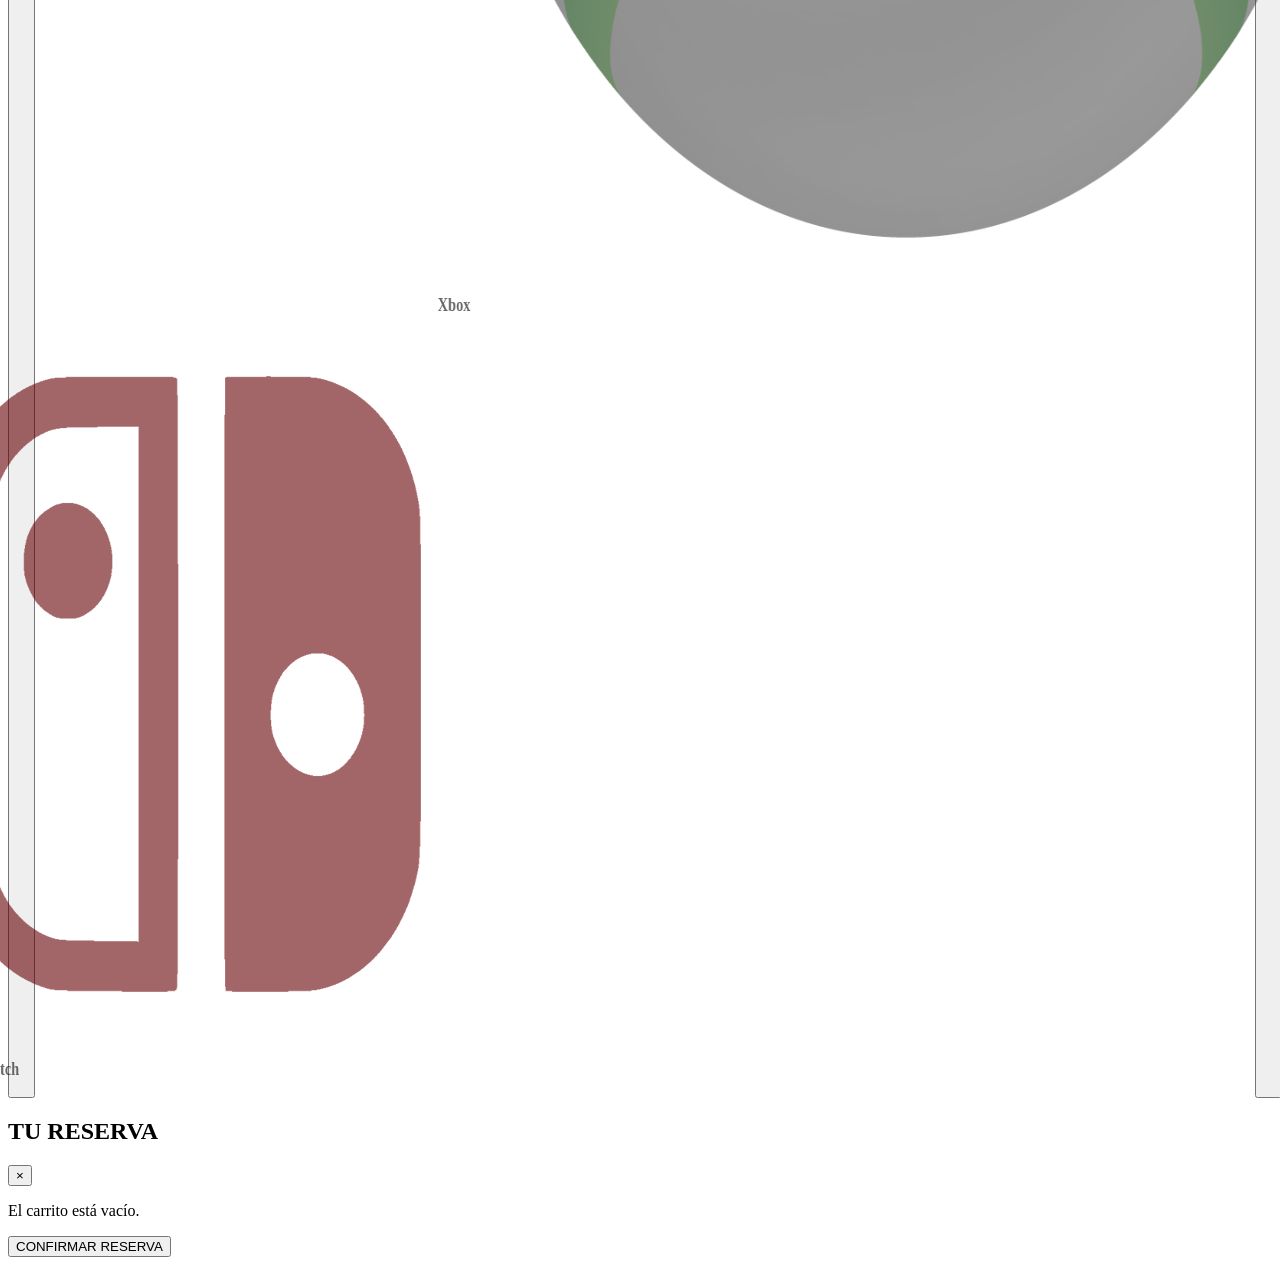
<file: prueba.html>
<!DOCTYPE html>
<html lang="es">
<head>
    <meta charset="UTF-8">
    <meta name="viewport" content="width=device-width, initial-scale=1.0">
    <title>ZUMMIT | Reserva de Consolas</title>
    <style>
        .card.selected {
            border-color: var(--neon-red);
            box-shadow: 0 0 20px var(--neon-glow);
            background: rgba(255, 30, 39, 0.05);
            transform: scale(1.02);
        }

        .time-slot .time {
            font-size: 1.1rem;
            font-weight: bold;
            color: var(--text-color);
        }

        .time-slot .availability {
            font-size: 0.75rem;
            color: var(--text-dim);
            margin-top: 4px;
        }

        .time-slot.selected .availability {
            color: var(--neon-red);
        }

        .back-btn.visible {
            display: inline-block;
        }

        .back-btn:hover {
            border-color: var(--neon-red);
            color: var(--neon-red);
        }

        .remove-item {
            background: transparent;
            border: none;
            color: var(--text-dim);
            font-weight: bold;
            font-size: 1.2rem;
            cursor: pointer;
            padding: 0 5px;
            transition: color 0.2s;
        }

        .remove-item:hover {
            color: var(--neon-red);
        }

        .empty-cart-msg {
            text-align: center;
            color: var(--text-dim);
            padding: 20px 0;
            font-style: italic;
        }

        footer {
            text-align: center;
            padding: 20px;
            border-top: 1px solid #1a1a1a;
            color: var(--text-dim);
            font-size: 0.8rem;
            letter-spacing: 1px;
            margin-top: 40px;
        }

        footer span {
            color: var(--neon-red);
        }

        @media (max-width: 768px) {
            header {
                padding: 15px;
            }

            .logo-title {
                font-size: 1.6rem;
                letter-spacing: 3px;
            }

            .logo-subtitle {
                font-size: 0.6rem;
                letter-spacing: 2px;
            }

            .carousel-track-wrapper {
                width: 100%;
            }

            .nav-btn {
                width: 35px;
                height: 35px;
                font-size: 1.2rem;
            }

            .time-grid {
                grid-template-columns: repeat(2, 1fr);
            }
        }

        @media (max-width: 480px) {
            .time-grid {
                grid-template-columns: 1fr;
            }

            .card {
                min-width: 180px;
                height: 240px;
            }

            .card img {
                width: 110px;
                height: 110px;
            }
        }
    </style>
</head>
<body>

    <header>
        <div>
            <div class="logo-title">ZUMMIT</div>
            <div class="logo-subtitle">RESERVÁ. ELEGÍ. JUGÁ.</div>
        </div>
        <div class="cart-btn-container" onclick="toggleCart()">
            <button class="cart-btn">CARRITO</button>
            <div class="cart-badge" id="cart-badge">0</div>
        </div>
    </header>

    <div class="steps-bar">
        <span id="step-1" class="active">1. CONSOLA</span> &gt; 
        <span id="step-2">2. JUEGO</span> &gt; 
        <span id="step-3">3. TIEMPO</span>
    </div>

    <div class="back-btn-wrapper">
        <button id="back-btn" class="back-btn" onclick="goBack()">← Volver</button>
    </div>

    <div class="carousel-container" id="carousel-section">
        <button class="nav-btn nav-btn-left" onclick="moveCarousel(-1)">&#10094;</button>
        <div class="carousel-track-wrapper">
            <div class="carousel-track" id="carousel-track"></div>
        </div>
        <button class="nav-btn nav-btn-right" onclick="moveCarousel(1)">&#10095;</button>
    </div>

    <div class="time-selection" id="time-section">
        <h2 id="selected-game-title">Selecciona el tiempo de uso</h2>
        <div class="time-grid">
            <div class="time-slot" onclick="selectTime(this, 1, 750)">30 min<br><small>$750</small></div>
            <div class="time-slot" onclick="selectTime(this, 2, 1500)">1 Hora<br><small>$1.500</small></div>
            <div class="time-slot" onclick="selectTime(this, 3, 2800)">1 hr 30 min<br><small>$2.800</small></div>
            <div class="time-slot" onclick="selectTime(this, 4, 3500)">2 Horas<br><small>$3.500</small></div>
            <div class="time-slot" onclick="selectTime(this, 5, 4000)">2 hr 30 min<br><small>$4.000</small></div>
            <div class="time-slot" onclick="selectTime(this, 6, 5000)">3 Horas<br><small>$5.000</small></div>
        </div>
        <button class="add-to-cart-btn" id="add-to-cart-btn" onclick="addToCart()">AGREGAR AL CARRITO</button>
    </div>

    <div class="modal" id="cart-modal">
        <div class="modal-content">
            <div class="modal-header">
                <h2>TU RESERVA</h2>
                <button class="close-btn" onclick="toggleCart()">&times;</button>
            </div>
            <div id="cart-items">
                <p style="color: var(--text-dim);">El carrito está vacío.</p>
            </div>
            <div class="cart-total" id="cart-total"></div>
            <button class="checkout-btn" onclick="finishPurchase()">CONFIRMAR RESERVA</button>
        </div>
    </div>

    <script>
        const data = [
            {
                id: 'ps5',
                name: 'PlayStation',
                img: 'images/PSlogo.png',
                games: [
                    { name: 'EA Sports FC 26', img: 'images/fifa.jpg' },
                    { name: 'Spider-Man 2', img: 'images/spider.png' },
                    { name: 'GTA V', img: 'images/gta.png' },
                    { name: 'Horizon Forbidden West', img: 'images/horizon.jpg' },
                    { name: 'The Last of Us Part II', img: 'images/last.jpg' }
                ]
            },
            {
                id: 'xbox',
                name: 'Xbox',
                img: 'images/xbox.png',
                games: [
                    { name: 'Forza Horizon 6', img: 'images/forza.webp' },
                    { name: 'Halo Infinite', img: 'images/halo.jpg' },
                    { name: 'Minecraft', img: 'images/minecraft.png' },
                    { name: 'Palword', img: 'images/palword.png' },
                    { name: 'Roblox', img: 'images/roblox.png' }
                ]
            },
            {
                id: 'switch',
                name: 'Nintendo Switch',
                img: 'images/nintendo.png',
                games: [
                    { name: 'Mario Kart 8 Deluxe', img: 'images/mariokart.png' },
                    { name: 'Animal Crossing: New Horizons', img: 'images/animal.png' },
                    { name: 'The Legend of Zelda: Tears of the Kingdom', img: 'images/zelda.png' },
                    { name: 'Super Smash Bros. Ultimate', img: 'images/smashbros.png' },
                    { name: 'Splatoon 3', img: 'images/splatoon.png' }
                ]
            }
        ];

        let currentStep = 1;
        let selectedConsole = null;
        let selectedGame = null;
        let selectedTimeOption = null;
        let cart = [];
        
        let currentIndex = 0;
        let currentItems = [];

        function id(e) { return document.getElementById(e); }
        const track = id('carousel-track');

        function renderConsoles() {
            currentStep = 1;
            updateStepIndicators();
            id('back-btn').style.display = 'none';
            id('time-section').style.display = 'none';
            id('carousel-section').style.display = 'flex';
            
            currentItems = data;
            buildCarousel(currentItems, (item) => selectConsole(item));
        }

        function selectConsole(consoleObj) {
            selectedConsole = consoleObj;
            currentStep = 2;
            updateStepIndicators();
            id('back-btn').style.display = 'block';
            id('time-section').style.display = 'none';
            id('carousel-section').style.display = 'flex';

            currentItems = consoleObj.games;
            buildCarousel(currentItems, (game) => selectGame(game));
        }

        function buildCarousel(items, onClickCallback) {
            track.innerHTML = '';
            currentIndex = 0;

            items.forEach((item, index) => {
                const card = document.createElement('div');
                card.className = 'carousel-card';
                card.onclick = () => {
                    if (index === currentIndex) {
                        onClickCallback(item);
                    } else {
                        let diff = index - currentIndex;
                        const total = items.length;
                        
                        if (diff > Math.floor(total / 2)) diff -= total;
                        if (diff < -Math.floor(total / 2)) diff += total;
                        
                        moveCarousel(diff);
                    }
                };
                
                card.innerHTML = `
                    <img src="${item.img}" alt="${item.name}">
                    <h3>${item.name}</h3>
                `;
                track.appendChild(card);
            });

            updateCards();
        }

        function moveCarousel(direction) {
            const total = currentItems.length;
            if (total === 0) return;
            
            currentIndex = (currentIndex + direction + total) % total;
            updateCards();
        }

        function updateCards() {
            const cards = track.querySelectorAll('.carousel-card');
            const total = cards.length;

            cards.forEach((card, index) => {
                let offset = index - currentIndex;
                
                if (offset < -Math.floor(total / 2)) offset += total;
                if (offset > Math.floor(total / 2)) offset -= total;

                let tx = 0, tz = 0, ry = 0, opacity = 0, zIndex = 0;

                if (offset === 0) {
                    tx = 0; tz = 0; ry = 0; 
                    opacity = 1; zIndex = 10;
                    card.classList.add('active-card');
                    card.style.filter = 'brightness(1.1)';
                } else if (offset === 1) {
                    tx = 260; tz = -140; ry = -40; 
                    opacity = 0.6; zIndex = 5;
                    card.classList.remove('active-card');
                    card.style.filter = 'brightness(0.4)';
                } else if (offset === -1) {
                    tx = -260; tz = -140; ry = 40; 
                    opacity = 0.6; zIndex = 5;
                    card.classList.remove('active-card');
                    card.style.filter = 'brightness(0.4)';
                } else {
                    tx = offset > 0 ? 400 : -400; 
                    tz = -250; 
                    ry = offset > 0 ? -50 : 50; 
                    opacity = 0; zIndex = 1;
                    card.classList.remove('active-card');
                }

                card.style.transform = `translateX(${tx}px) translateZ(${tz}px) rotateY(${ry}deg)`;
                card.style.opacity = opacity;
                card.style.zIndex = zIndex;
                card.style.pointerEvents = Math.abs(offset) <= 1 ? 'auto' : 'none';
            });
        }

        function selectGame(gameObj) {
            selectedGame = gameObj;
            currentStep = 3;
            updateStepIndicators();

            id('carousel-section').style.display = 'none';
            id('time-section').style.display = 'block';
            id('selected-game-title').innerText = `${selectedConsole.name} - ${selectedGame.name}`;
        }

        function selectTime(element, hours, price) {
            selectedTimeOption = { hours, price };
            document.querySelectorAll('.time-slot').forEach(slot => slot.classList.remove('selected'));
            element.classList.add('selected');
            id('add-to-cart-btn').style.display = 'inline-block';
        }

        function addToCart() {
            if (!selectedConsole || !selectedGame || !selectedTimeOption) return;

            const item = {
                console: selectedConsole.name,
                game: selectedGame.name,
                hours: selectedTimeOption.hours,
                price: selectedTimeOption.price
            };

            cart.push(item);
            updateCartUI();
            
            selectedTimeOption = null;
            id('add-to-cart-btn').style.display = 'none';
            document.querySelectorAll('.time-slot').forEach(slot => slot.classList.remove('selected'));
            
            renderConsoles();
            toggleCart();
        }

        function updateCartUI() {
            id('cart-badge').innerText = cart.length;
            const container = id('cart-items');
            const totalContainer = id('cart-total');

            if (cart.length === 0) {
                container.innerHTML = '<p style="color: var(--text-dim);">El carrito está vacío.</p>';
                totalContainer.style.display = 'none';
                return;
            }

            let total = 0;
            container.innerHTML = cart.map((item, index) => {
                total += item.price;
                return `
                    <div class="cart-item">
                        <div>
                            <strong>${item.console}</strong> - ${item.game}<br>
                            <small style="color: var(--text-dim);">${item.hours} hora(s)</small>
                        </div>
                        <div>
                            <span style="color: var(--neon-red); font-weight: bold; margin-right: 10px;">$${item.price.toLocaleString('es-AR')}</span>
                            <button onclick="removeItem(${index})" class="remove-item-btn">✕</button>
                        </div>
                    </div>
                `;
            }).join('');

            totalContainer.style.display = 'block';
            totalContainer.innerText = `Total: $${total.toLocaleString('es-AR')}`;
        }

        function removeItem(index) {
            cart.splice(index, 1);
            updateCartUI();
        }

        function toggleCart() {
            const modal = id('cart-modal');
            modal.style.display = modal.style.display === 'flex' ? 'none' : 'flex';
        }

        function finishPurchase() {
            if (cart.length === 0) return alert('El carrito está vacío.');
            alert('¡Reserva completada con éxito! Te esperamos en ZUMMIT.');
            cart = [];
            updateCartUI();
            toggleCart();
        }

        function goBack() {
            if (currentStep === 3) {
                selectConsole(selectedConsole);
            } else if (currentStep === 2) {
                renderConsoles();
            }
        }

        function updateStepIndicators() {
            id('step-1').className = currentStep === 1 ? 'active' : '';
            id('step-2').className = currentStep === 2 ? 'active' : '';
            id('step-3').className = currentStep === 3 ? 'active' : '';
        }

        renderConsoles();
    </script>
</body>
</html>
</file>
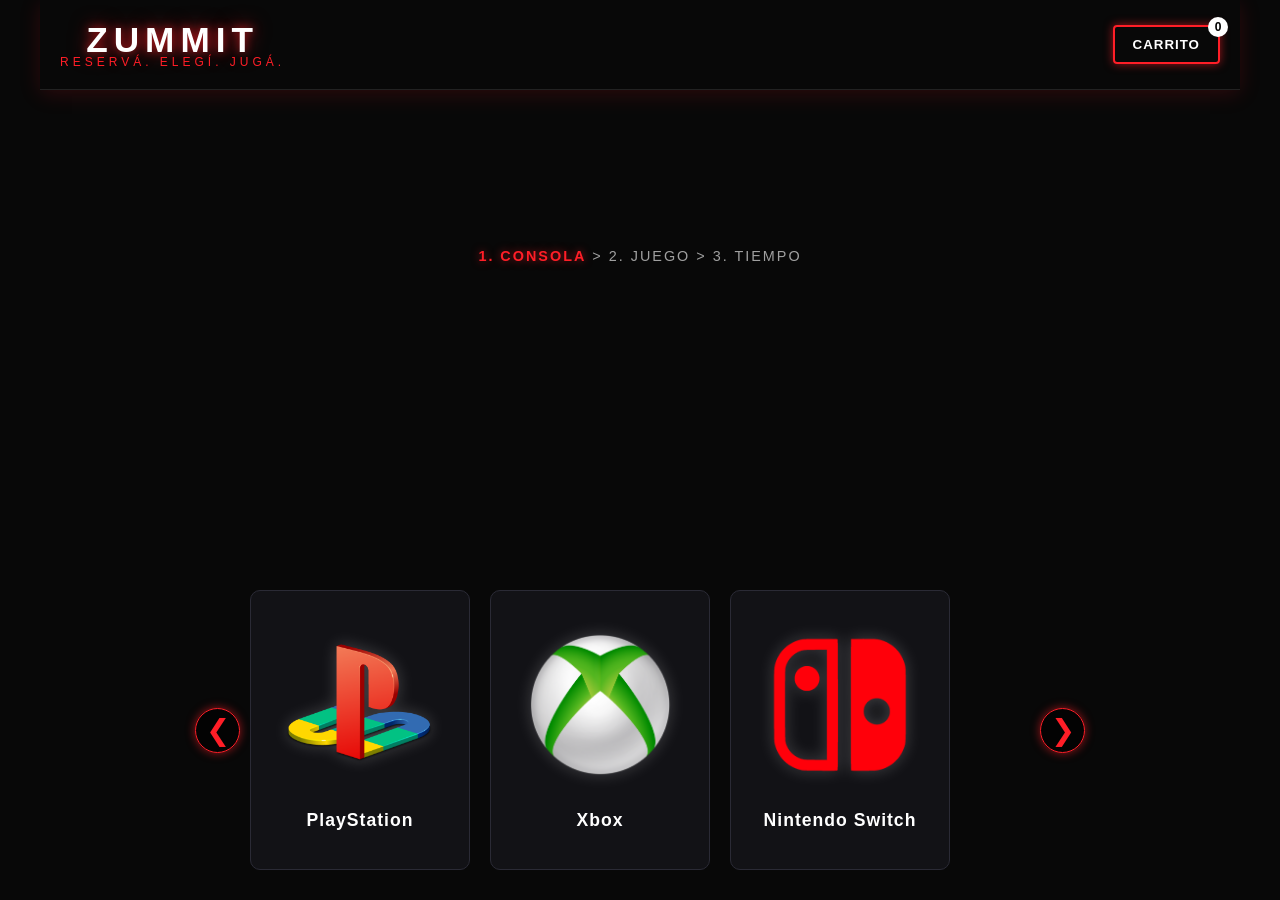
<file: Página - Proyecto Zummit.html>
<!DOCTYPE html>
<html lang="es">
<head>
    <meta charset="UTF-8">
    <meta name="viewport" content="width=device-width, initial-scale=1.0">
    <title>ZUMMIT | Reserva de Consolas</title>
    <style>
        :root {
            --bg-color: #080808;
            --card-bg: #121216;
            --neon-red: #ff1e27;
            --neon-glow: rgba(255, 30, 39, 0.6);
            --text-color: #ffffff;
            --text-dim: #a0a0a0;
        }

        * {
            box-sizing: border-box;
            margin: 0;
            padding: 0;
            font-family: 'Segoe UI', Tahoma, Geneva, Verdana, sans-serif;
        }

        body {
            background-color: var(--bg-color);
            color: var(--text-color);
            min-height: 100vh;
            display: flex;
            flex-direction: column;
            justify-content: space-between;
            overflow-x: hidden;
        }

        header {
            padding: 20px;
            text-align: center;
            border-bottom: 1px solid #222;
            box-shadow: 0 4px 20px rgba(255, 30, 39, 0.15);
            display: flex;
            justify-content: space-between;
            align-items: center;
            max-width: 1200px;
            margin: 0 auto;
            width: 100%;
        }

        .logo-title {
            font-size: 2.2rem;
            font-weight: 900;
            letter-spacing: 6px;
            color: #fff;
            text-shadow: 0 0 10px var(--neon-glow), 0 0 20px var(--neon-glow);
        }

        .logo-subtitle {
            font-size: 0.75rem;
            letter-spacing: 4px;
            color: var(--neon-red);
            margin-top: -5px;
        }

        .cart-btn-container {
            position: relative;
            cursor: pointer;
        }

        .cart-btn {
            background: transparent;
            border: 2px solid var(--neon-red);
            color: #fff;
            padding: 10px 18px;
            border-radius: 4px;
            font-weight: bold;
            letter-spacing: 1px;
            box-shadow: 0 0 10px var(--neon-glow);
            transition: all 0.3s;
            cursor: pointer;
        }

        .cart-btn:hover {
            background: var(--neon-red);
            box-shadow: 0 0 20px var(--neon-red);
        }

        .cart-badge {
            position: absolute;
            top: -8px;
            right: -8px;
            background: #fff;
            color: #000;
            font-weight: bold;
            border-radius: 50%;
            width: 20px;
            height: 20px;
            display: flex;
            align-items: center;
            justify-content: center;
            font-size: 0.75rem;
        }

        .steps-bar {
            text-align: center;
            margin: 20px 0;
            font-size: 0.9rem;
            letter-spacing: 2px;
            color: var(--text-dim);
        }
        .steps-bar span.active {
            color: var(--neon-red);
            font-weight: bold;
            text-shadow: 0 0 8px var(--neon-glow);
        }

        .carousel-container {
            position: relative;
            width: 100%;
            max-width: 1000px;
            margin: 20px auto;
            display: flex;
            align-items: center;
            justify-content: center;
        }

        .carousel-track-wrapper {
            width: 80%;
            overflow: hidden;
            border-radius: 12px;
        }

        .carousel-track {
            display: flex;
            gap: 20px;
            transition: transform 0.4s cubic-bezier(0.25, 1, 0.5, 1);
            padding: 10px;
        }

        .card {
            min-width: 220px;
            height: 280px;
            background: var(--card-bg);
            border: 1px solid #2a2a35;
            border-radius: 10px;
            display: flex;
            flex-direction: column;
            align-items: center;
            justify-content: center;
            cursor: pointer;
            transition: all 0.3s ease;
            text-align: center;
            padding: 15px;
            user-select: none;
        }

        .card:hover {
            border-color: var(--neon-red);
            transform: translateY(-8px);
            box-shadow: 0 0 15px var(--neon-glow);
        }

        .card img {
            width: 150px;
            height: 150px;
            object-fit: contain;
            margin-bottom: 30px;
            filter: drop-shadow(0 0 8px rgba(255, 255, 255, 0.2));
        }

        .card img_gta {
            width: 150px;
            height: 150px;
            object-fit: contain;
            margin-bottom: 30px;
            filter: drop-shadow(0 0 8px rgba(255, 255, 255, 0.2));
        }

        .card h3 {
            font-size: 1.1rem;
            letter-spacing: 1px;
        }

        .nav-btn {
            background: rgba(0, 0, 0, 0.6);
            border: 1px solid var(--neon-red);
            color: var(--neon-red);
            font-size: 1.8rem;
            width: 45px;
            height: 45px;
            border-radius: 50%;
            cursor: pointer;
            z-index: 5;
            display: flex;
            align-items: center;
            justify-content: center;
            box-shadow: 0 0 10px var(--neon-glow);
            transition: all 0.3s;
        }

        .nav-btn:hover {
            background: var(--neon-red);
            color: #fff;
        }

        .time-selection {
            max-width: 600px;
            margin: 20px auto;
            text-align: center;
            display: none;
        }

        .time-grid {
            display: grid;
            grid-template-columns: repeat(3, 1fr);
            gap: 15px;
            margin-top: 20px;
        }

        .time-slot {
            background: var(--card-bg);
            border: 1px solid #333;
            padding: 15px;
            border-radius: 8px;
            cursor: pointer;
            transition: all 0.3s;
        }

        .time-slot:hover, .time-slot.selected {
            border-color: var(--neon-red);
            box-shadow: 0 0 10px var(--neon-glow);
            background: rgba(255, 30, 39, 0.15);
        }

        .add-to-cart-btn {
            margin-top: 25px;
            background: var(--neon-red);
            color: #fff;
            border: none;
            padding: 12px 30px;
            font-size: 1rem;
            font-weight: bold;
            border-radius: 6px;
            cursor: pointer;
            box-shadow: 0 0 15px var(--neon-glow);
            letter-spacing: 2px;
            display: none;
        }

        .modal {
            display: none;
            position: fixed;
            top: 0; left: 0; width: 100%; height: 100%;
            background: rgba(0,0,0,0.85);
            backdrop-filter: blur(5px);
            z-index: 100;
            justify-content: center;
            align-items: center;
        }

        .modal-content {
            background: var(--card-bg);
            border: 2px solid var(--neon-red);
            padding: 30px;
            border-radius: 12px;
            width: 90%;
            max-width: 500px;
            box-shadow: 0 0 25px var(--neon-glow);
        }

        .modal-header {
            display: flex;
            justify-content: space-between;
            align-items: center;
            border-bottom: 1px solid #333;
            padding-bottom: 10px;
            margin-bottom: 20px;
        }

        .close-btn {
            background: none;
            border: none;
            color: #fff;
            font-size: 1.5rem;
            cursor: pointer;
        }

        .cart-item {
            display: flex;
            justify-content: space-between;
            align-items: center;
            padding: 10px 0;
            border-bottom: 1px solid #222;
        }

        .cart-total {
            margin-top: 15px;
            text-align: right;
            font-size: 1.1rem;
            font-weight: bold;
            color: #fff;
        }

        .checkout-btn {
            width: 100%;
            background: var(--neon-red);
            color: #fff;
            border: none;
            padding: 12px;
            margin-top: 20px;
            font-weight: bold;
            letter-spacing: 2px;
            cursor: pointer;
            border-radius: 6px;
            box-shadow: 0 0 10px var(--neon-glow);
        }

        .back-btn {
            background: transparent;
            border: 1px solid #555;
            color: #fff;
            padding: 8px 16px;
            border-radius: 4px;
            cursor: pointer;
            margin-bottom: 15px;
            display: none;
        }
    </style>
</head>
<body>

    <header>
        <div>
            <div class="logo-title">ZUMMIT</div>
            <div class="logo-subtitle">RESERVÁ. ELEGÍ. JUGÁ.</div>
        </div>
        <div class="cart-btn-container" onclick="toggleCart()">
            <button class="cart-btn">CARRITO</button>
            <div class="cart-badge" id="cart-badge">0</div>
        </div>
    </header>

    <div class="steps-bar">
        <span id="step-1" class="active">1. CONSOLA</span> &gt; 
        <span id="step-2">2. JUEGO</span> &gt; 
        <span id="step-3">3. TIEMPO</span>
    </div>

    <div style="max-width: 1000px; margin: 0 auto; width: 80%;">
        <button id="back-btn" class="back-btn" onclick="goBack()">← Volver</button>
    </div>

    <div class="carousel-container" id="carousel-section">
        <button class="nav-btn" onclick="moveCarousel(-1)">&#10094;</button>
        <div class="carousel-track-wrapper">
            <div class="carousel-track" id="carousel-track"></div>
        </div>
        <button class="nav-btn" onclick="moveCarousel(1)">&#10095;</button>
    </div>

    <div class="time-selection" id="time-section">
        <h2 id="selected-game-title">Selecciona el tiempo de uso</h2>
        <div class="time-grid">
            <div class="time-slot" onclick="selectTime(this, 1, 1500)">1 Hora<br><small>$1.500</small></div>
            <div class="time-slot" onclick="selectTime(this, 2, 2800)">2 Horas<br><small>$2.800</small></div>
            <div class="time-slot" onclick="selectTime(this, 3, 4000)">3 Horas<br><small>$4.000</small></div>
        </div>
        <button class="add-to-cart-btn" id="add-to-cart-btn" onclick="addToCart()">AGREGAR AL CARRITO</button>
    </div>

    <div class="modal" id="cart-modal">
        <div class="modal-content">
            <div class="modal-header">
                <h2>TU RESERVA</h2>
                <button class="close-btn" onclick="toggleCart()">&times;</button>
            </div>
            <div id="cart-items">
                <p style="color: var(--text-dim);">El carrito está vacío.</p>
            </div>
            <div class="cart-total" id="cart-total" style="display:none;"></div>
            <button class="checkout-btn" onclick="finishPurchase()">CONFIRMAR RESERVA</button>
        </div>
    </div>

    <script>
        const data = [
            {
                id: 'ps5',
                name: 'PlayStation',
                img: 'images/PSlogo.png',
                games: [
                    { name: 'EA Sports FC 25', img: 'https://cdn-icons-png.flaticon.com/512/1165/1165187.png' },
                    { name: 'Spider-Man 2', img: 'https://cdn-icons-png.flaticon.com/512/1068/1068778.png' },
                    { name: 'GTA V', img_gta: 'images/gta.png' }
                ]
            },
            {
                id: 'xbox',
                name: 'Xbox',
                img: 'images/xbox.png',
                games: [
                    { name: 'Forza Horizon 5', img: 'https://cdn-icons-png.flaticon.com/512/744/744462.png' },
                    { name: 'Halo Infinite', img: 'https://cdn-icons-png.flaticon.com/512/1068/1068778.png' },
                    { name: 'Call of Duty', img: 'https://cdn-icons-png.flaticon.com/512/686/686589.png' }
                ]
            },
            {
                id: 'switch',
                name: 'Nintendo Switch',
                img: 'images/nintendo.png',
                games: [
                    { name: 'Mario Kart 8 Deluxe', img: 'https://cdn-icons-png.flaticon.com/512/1165/1165187.png' },
                    { name: 'Zelda: Tears of Kingdom', img: 'https://cdn-icons-png.flaticon.com/512/1068/1068778.png' },
                    { name: 'Super Smash Bros', img: 'https://cdn-icons-png.flaticon.com/512/744/744462.png' }
                ]
            }
        ];

        let currentStep = 1;
        let selectedConsole = null;
        let selectedGame = null;
        let selectedTimeOption = null;
        let cart = [];
        let carouselPosition = 0;

        function id(e) { return document.getElementById(e); }
        const track = id('carousel-track');

        function renderConsoles() {
            currentStep = 1;
            updateStepIndicators();
            id('back-btn').style.display = 'none';
            id('time-section').style.display = 'none';
            id('carousel-section').style.display = 'flex';
            
            track.innerHTML = '';
            carouselPosition = 0;
            track.style.transform = `translateX(0px)`;

            data.forEach(item => {
                const card = document.createElement('div');
                card.className = 'card';
                card.onclick = () => selectConsole(item);
                card.innerHTML = `
                    <img src="${item.img}" alt="${item.name}">
                    <h3>${item.name}</h3>
                `;
                track.appendChild(card);
            });
        }

        function selectConsole(consoleObj) {
            selectedConsole = consoleObj;
            currentStep = 2;
            updateStepIndicators();
            id('back-btn').style.display = 'block';
            id('time-section').style.display = 'none';
            id('carousel-section').style.display = 'flex';

            track.innerHTML = '';
            carouselPosition = 0;
            track.style.transform = `translateX(0px)`;

            consoleObj.games.forEach(game => {
                const card = document.createElement('div');
                card.className = 'card';
                card.onclick = () => selectGame(game);
                card.innerHTML = `
                    <img src="${game.img}" alt="${game.name}">
                    <h3>${game.name}</h3>
                `;
                track.appendChild(card);
            });
        }

        function selectGame(gameObj) {
            selectedGame = gameObj;
            currentStep = 3;
            updateStepIndicators();

            id('carousel-section').style.display = 'none';
            id('time-section').style.display = 'block';
            id('selected-game-title').innerText = `${selectedConsole.name} - ${selectedGame.name}`;
        }

        function moveCarousel(direction) {
            const card = track.querySelector('.card');
            if (!card) return;
            const cardWidth = card.offsetWidth + 20;
            const maxScroll = Math.max(0, track.scrollWidth - track.parentElement.offsetWidth);

            carouselPosition += direction * cardWidth;
            if (carouselPosition < 0) carouselPosition = 0;
            if (carouselPosition > maxScroll) carouselPosition = maxScroll;

            track.style.transform = `translateX(-${carouselPosition}px)`;
        }

        function selectTime(element, hours, price) {
            selectedTimeOption = { hours, price };
            document.querySelectorAll('.time-slot').forEach(slot => slot.classList.remove('selected'));
            element.classList.add('selected');
            id('add-to-cart-btn').style.display = 'inline-block';
        }

        function addToCart() {
            if (!selectedConsole || !selectedGame || !selectedTimeOption) return;

            const item = {
                console: selectedConsole.name,
                game: selectedGame.name,
                hours: selectedTimeOption.hours,
                price: selectedTimeOption.price
            };

            cart.push(item);
            updateCartUI();
            
            selectedTimeOption = null;
            id('add-to-cart-btn').style.display = 'none';
            document.querySelectorAll('.time-slot').forEach(slot => slot.classList.remove('selected'));
            
            renderConsoles();
            toggleCart();
        }

        function updateCartUI() {
            id('cart-badge').innerText = cart.length;
            const container = id('cart-items');
            const totalContainer = id('cart-total');

            if (cart.length === 0) {
                container.innerHTML = '<p style="color: var(--text-dim);">El carrito está vacío.</p>';
                totalContainer.style.display = 'none';
                return;
            }

            let total = 0;
            container.innerHTML = cart.map((item, index) => {
                total += item.price;
                return `
                    <div class="cart-item">
                        <div>
                            <strong>${item.console}</strong> - ${item.game}<br>
                            <small style="color: var(--text-dim);">${item.hours} hora(s)</small>
                        </div>
                        <div>
                            <span style="color: var(--neon-red); font-weight: bold; margin-right: 10px;">$${item.price.toLocaleString('es-AR')}</span>
                            <button onclick="removeItem(${index})" style="background:none; border:none; color:#ff4444; cursor:pointer;">✕</button>
                        </div>
                    </div>
                `;
            }).join('');

            totalContainer.style.display = 'block';
            totalContainer.innerText = `Total: $${total.toLocaleString('es-AR')}`;
        }

        function removeItem(index) {
            cart.splice(index, 1);
            updateCartUI();
        }

        function toggleCart() {
            const modal = id('cart-modal');
            modal.style.display = modal.style.display === 'flex' ? 'none' : 'flex';
        }

        function finishPurchase() {
            if (cart.length === 0) return alert('El carrito está vacío.');
            alert('¡Reserva completada con éxito! Te esperamos en ZUMMIT.');
            cart = [];
            updateCartUI();
            toggleCart();
        }

        function goBack() {
            if (currentStep === 3) {
                selectConsole(selectedConsole);
            } else if (currentStep === 2) {
                renderConsoles();
            }
        }

        function updateStepIndicators() {
            id('step-1').className = currentStep === 1 ? 'active' : '';
            id('step-2').className = currentStep === 2 ? 'active' : '';
            id('step-3').className = currentStep === 3 ? 'active' : '';
        }

        renderConsoles();
    </script>
</body>
</html>
</file>
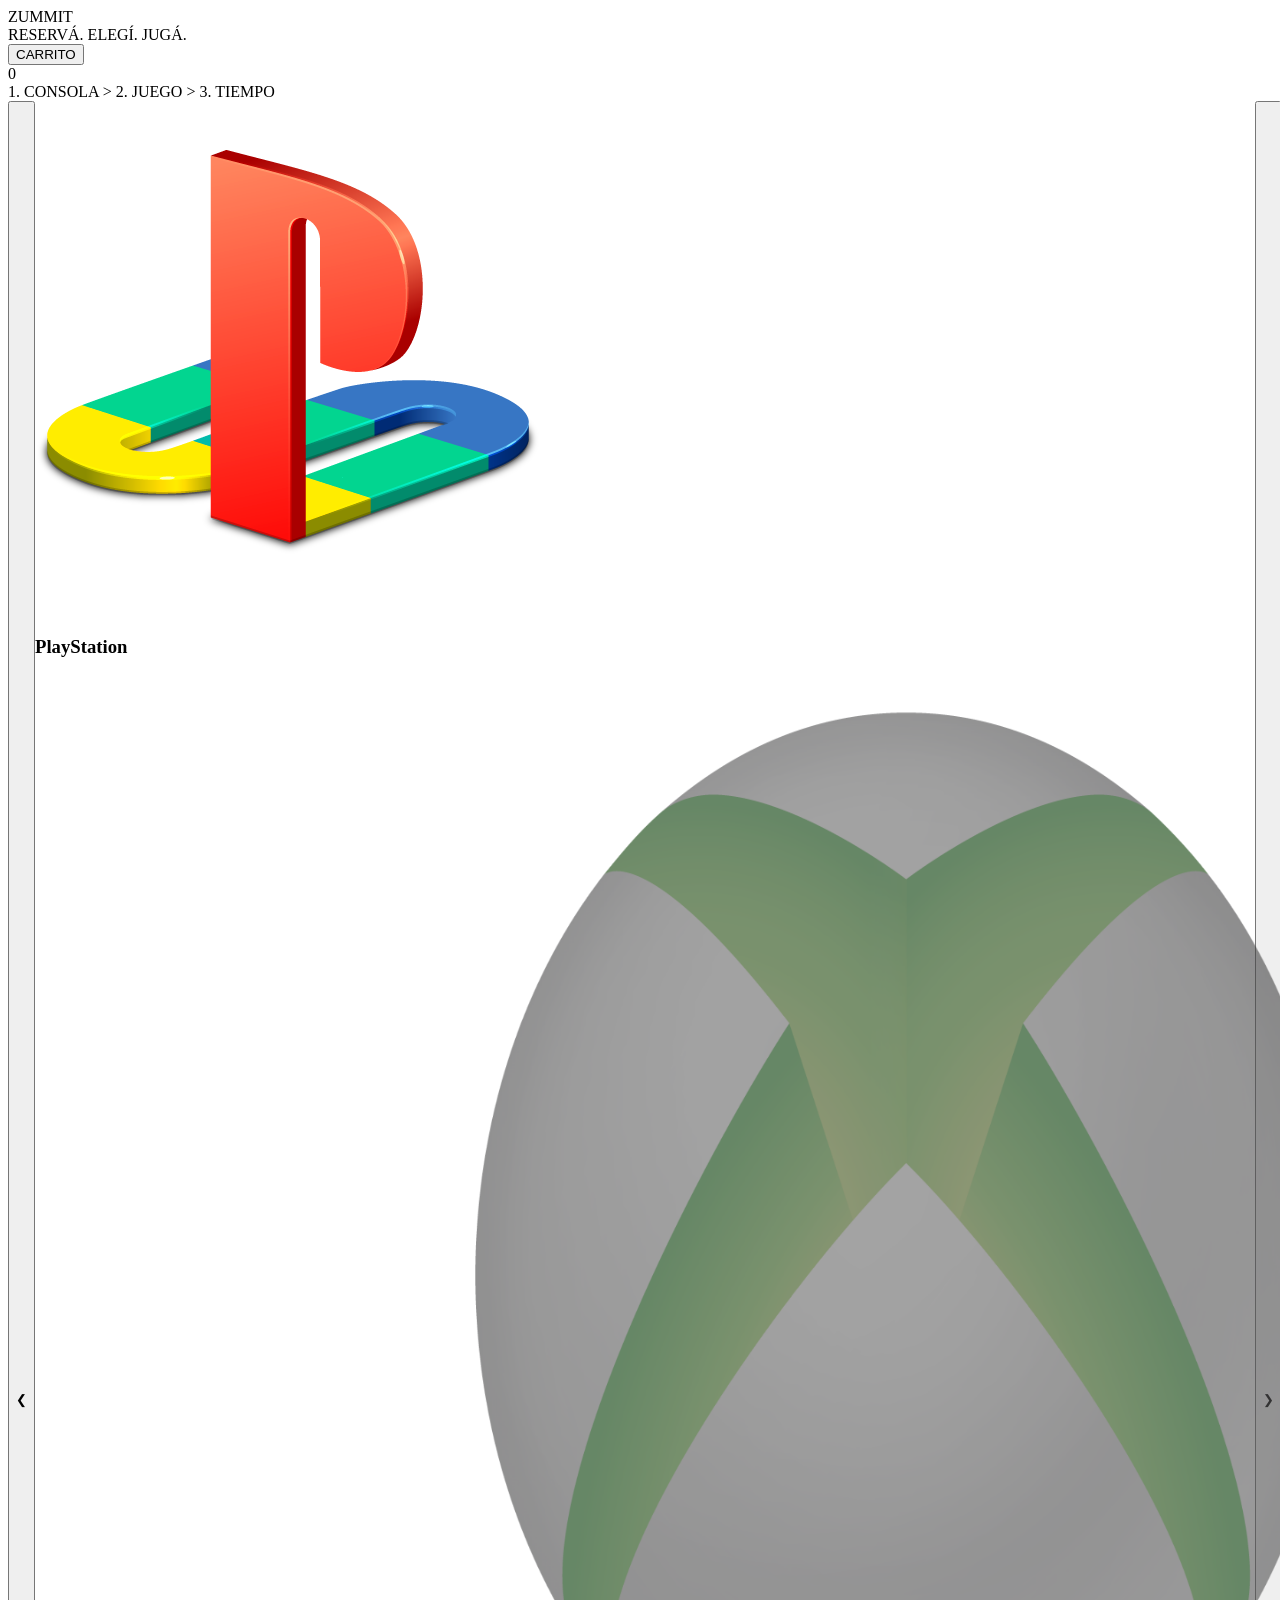
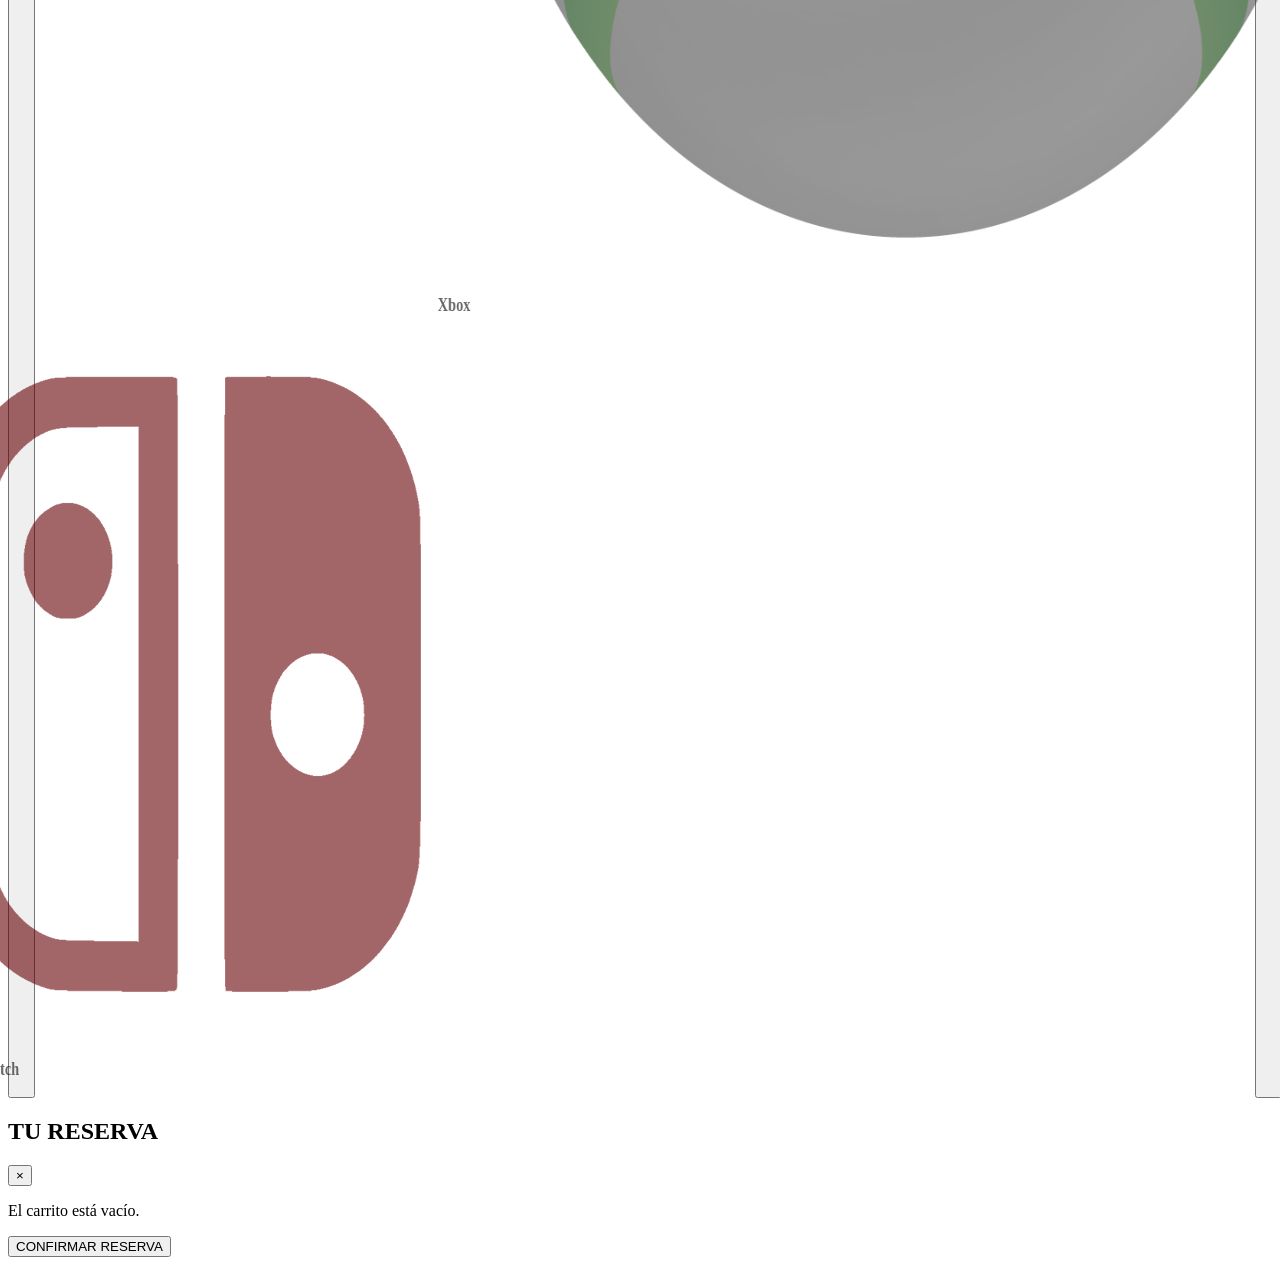
<file: Página - Zummit/prueba.html>
<!DOCTYPE html>
<html lang="es">
<head>
    <meta charset="UTF-8">
    <meta name="viewport" content="width=device-width, initial-scale=1.0">
    <title>ZUMMIT | Reserva de Consolas</title>
    <style>
      .card.selected {
            border-color: var(--neon-red);
            box-shadow: 0 0 20px var(--neon-glow);
            background: rgba(255, 30, 39, 0.05);
            transform: scale(1.02);
        }

        .time-slot .time {
            font-size: 1.1rem;
            font-weight: bold;
            color: var(--text-color);
        }

        .time-slot .availability {
            font-size: 0.75rem;
            color: var(--text-dim);
            margin-top: 4px;
        }

        .time-slot.selected .availability {
            color: var(--neon-red);
        }

        .back-btn.visible {
            display: inline-block;
        }

        .back-btn:hover {
            border-color: var(--neon-red);
            color: var(--neon-red);
        }

        .remove-item {
            background: transparent;
            border: none;
            color: var(--text-dim);
            font-weight: bold;
            font-size: 1.2rem;
            cursor: pointer;
            padding: 0 5px;
            transition: color 0.2s;
        }

        .remove-item:hover {
            color: var(--neon-red);
        }

        .empty-cart-msg {
            text-align: center;
            color: var(--text-dim);
            padding: 20px 0;
            font-style: italic;
        }

        footer {
            text-align: center;
            padding: 20px;
            border-top: 1px solid #1a1a1a;
            color: var(--text-dim);
            font-size: 0.8rem;
            letter-spacing: 1px;
            margin-top: 40px;
        }

        footer span {
            color: var(--neon-red);
        }

        @media (max-width: 768px) {
            header {
                padding: 15px;
            }

            .logo-title {
                font-size: 1.6rem;
                letter-spacing: 3px;
            }

            .logo-subtitle {
                font-size: 0.6rem;
                letter-spacing: 2px;
            }

            .carousel-track-wrapper {
                width: 100%;
            }

            .nav-btn {
                width: 35px;
                height: 35px;
                font-size: 1.2rem;
            }

            .time-grid {
                grid-template-columns: repeat(2, 1fr);
            }
        }

        @media (max-width: 480px) {
            .time-grid {
                grid-template-columns: 1fr;
            }

            .card {
                min-width: 180px;
                height: 240px;
            }

            .card img {
                width: 110px;
                height: 110px;
            }
        }
    </style>
</head>
<body>

    <header>
        <div>
            <div class="logo-title">ZUMMIT</div>
            <div class="logo-subtitle">RESERVÁ. ELEGÍ. JUGÁ.</div>
        </div>
        <div class="cart-btn-container" onclick="toggleCart()">
            <button class="cart-btn">CARRITO</button>
            <div class="cart-badge" id="cart-badge">0</div>
        </div>
    </header>

    <div class="steps-bar">
        <span id="step-1" class="active">1. CONSOLA</span> &gt; 
        <span id="step-2">2. JUEGO</span> &gt; 
        <span id="step-3">3. TIEMPO</span>
    </div>

    <div class="back-btn-wrapper">
        <button id="back-btn" class="back-btn" onclick="goBack()">← Volver</button>
    </div>

    <div class="carousel-container" id="carousel-section">
        <button class="nav-btn nav-btn-left" onclick="moveCarousel(-1)">&#10094;</button>
        <div class="carousel-track-wrapper">
            <div class="carousel-track" id="carousel-track"></div>
        </div>
        <button class="nav-btn nav-btn-right" onclick="moveCarousel(1)">&#10095;</button>
    </div>

    <div class="time-selection" id="time-section">
        <h2 id="selected-game-title">Selecciona el tiempo de uso</h2>
        <div class="time-grid">
            <div class="time-slot" onclick="selectTime(this, 1, 750)">30 min<br><small>$750</small></div>
            <div class="time-slot" onclick="selectTime(this, 2, 1500)">1 Hora<br><small>$1.500</small></div>
            <div class="time-slot" onclick="selectTime(this, 3, 2800)">1 hr 30 min<br><small>$2.800</small></div>
            <div class="time-slot" onclick="selectTime(this, 4, 3500)">2 Horas<br><small>$3.500</small></div>
            <div class="time-slot" onclick="selectTime(this, 5, 4000)">2 hr 30 min<br><small>$4.000</small></div>
            <div class="time-slot" onclick="selectTime(this, 6, 5000)">3 Horas<br><small>$5.000</small></div>
        </div>
        <button class="add-to-cart-btn" id="add-to-cart-btn" onclick="addToCart()">AGREGAR AL CARRITO</button>
    </div>

    <div class="modal" id="cart-modal">
        <div class="modal-content">
            <div class="modal-header">
                <h2>TU RESERVA</h2>
                <button class="close-btn" onclick="toggleCart()">&times;</button>
            </div>
            <div id="cart-items">
                <p style="color: var(--text-dim);">El carrito está vacío.</p>
            </div>
            <div class="cart-total" id="cart-total"></div>
            <button class="checkout-btn" onclick="finishPurchase()">CONFIRMAR RESERVA</button>
        </div>
    </div>

    <script>
        const data = [
            {
                id: 'ps5',
                name: 'PlayStation',
                img: 'images/PSlogo.png',
                games: [
                    { name: 'EA Sports FC 26', img: 'images/fifa.jpg' },
                    { name: 'Spider-Man 2', img: 'images/spider.png' },
                    { name: 'GTA V', img: 'images/gta.png' },
                    { name: 'Horizon Forbidden West', img: 'images/horizon.jpg' },
                    { name: 'The Last of Us Part II', img: 'images/last.jpg' }
                ]
            },
            {
                id: 'xbox',
                name: 'Xbox',
                img: 'images/xbox.png',
                games: [
                    { name: 'Forza Horizon 6', img: 'images/forza.webp' },
                    { name: 'Halo Infinite', img: 'images/halo.jpg' },
                    { name: 'Minecraft', img: 'images/minecraft.png' },
                    { name: 'Palword', img: 'images/palword.png' },
                    { name: 'Roblox', img: 'images/roblox.png' }
                ]
            },
            {
                id: 'switch',
                name: 'Nintendo Switch',
                img: 'images/nintendo.png',
                games: [
                    { name: 'Mario Kart 8 Deluxe', img: 'images/mariokart.png' },
                    { name: 'Animal Crossing: New Horizons', img: 'images/animal.png' },
                    { name: 'The Legend of Zelda: Tears of the Kingdom', img: 'images/zelda.png' },
                    { name: 'Super Smash Bros. Ultimate', img: 'images/smashbros.png' },
                    { name: 'Splatoon 3', img: 'images/splatoon.png' }
                ]
            }
        ];

        let currentStep = 1;
        let selectedConsole = null;
        let selectedGame = null;
        let selectedTimeOption = null;
        let cart = [];
        
        let currentIndex = 0;
        let currentItems = [];

        function id(e) { return document.getElementById(e); }
        const track = id('carousel-track');

        function renderConsoles() {
            currentStep = 1;
            updateStepIndicators();
            id('back-btn').style.display = 'none';
            id('time-section').style.display = 'none';
            id('carousel-section').style.display = 'flex';
            
            currentItems = data;
            buildCarousel(currentItems, (item) => selectConsole(item));
        }

        function selectConsole(consoleObj) {
            selectedConsole = consoleObj;
            currentStep = 2;
            updateStepIndicators();
            id('back-btn').style.display = 'block';
            id('time-section').style.display = 'none';
            id('carousel-section').style.display = 'flex';

            currentItems = consoleObj.games;
            buildCarousel(currentItems, (game) => selectGame(game));
        }

        function buildCarousel(items, onClickCallback) {
            track.innerHTML = '';
            currentIndex = 0;

            items.forEach((item, index) => {
                const card = document.createElement('div');
                card.className = 'carousel-card';
                card.onclick = () => {
                    if (index === currentIndex) {
                        onClickCallback(item);
                    } else {
                        let diff = index - currentIndex;
                        const total = items.length;
                        
                        if (diff > Math.floor(total / 2)) diff -= total;
                        if (diff < -Math.floor(total / 2)) diff += total;
                        
                        moveCarousel(diff);
                    }
                };
                
                card.innerHTML = `
                    <img src="${item.img}" alt="${item.name}">
                    <h3>${item.name}</h3>
                `;
                track.appendChild(card);
            });

            updateCards();
        }

        function moveCarousel(direction) {
            const total = currentItems.length;
            if (total === 0) return;
            
            currentIndex = (currentIndex + direction + total) % total;
            updateCards();
        }

        function updateCards() {
            const cards = track.querySelectorAll('.carousel-card');
            const total = cards.length;

            cards.forEach((card, index) => {
                let offset = index - currentIndex;
                
                if (offset < -Math.floor(total / 2)) offset += total;
                if (offset > Math.floor(total / 2)) offset -= total;

                let tx = 0, tz = 0, ry = 0, opacity = 0, zIndex = 0;

                if (offset === 0) {
                    tx = 0; tz = 0; ry = 0; 
                    opacity = 1; zIndex = 10;
                    card.classList.add('active-card');
                    card.style.filter = 'brightness(1.1)';
                } else if (offset === 1) {
                    tx = 260; tz = -140; ry = -40; 
                    opacity = 0.6; zIndex = 5;
                    card.classList.remove('active-card');
                    card.style.filter = 'brightness(0.4)';
                } else if (offset === -1) {
                    tx = -260; tz = -140; ry = 40; 
                    opacity = 0.6; zIndex = 5;
                    card.classList.remove('active-card');
                    card.style.filter = 'brightness(0.4)';
                } else {
                    tx = offset > 0 ? 400 : -400; 
                    tz = -250; 
                    ry = offset > 0 ? -50 : 50; 
                    opacity = 0; zIndex = 1;
                    card.classList.remove('active-card');
                }

                card.style.transform = `translateX(${tx}px) translateZ(${tz}px) rotateY(${ry}deg)`;
                card.style.opacity = opacity;
                card.style.zIndex = zIndex;
                card.style.pointerEvents = Math.abs(offset) <= 1 ? 'auto' : 'none';
            });
        }

        function selectGame(gameObj) {
            selectedGame = gameObj;
            currentStep = 3;
            updateStepIndicators();

            id('carousel-section').style.display = 'none';
            id('time-section').style.display = 'block';
            id('selected-game-title').innerText = `${selectedConsole.name} - ${selectedGame.name}`;
        }

        function selectTime(element, hours, price) {
            selectedTimeOption = { hours, price };
            document.querySelectorAll('.time-slot').forEach(slot => slot.classList.remove('selected'));
            element.classList.add('selected');
            id('add-to-cart-btn').style.display = 'inline-block';
        }

        function addToCart() {
            if (!selectedConsole || !selectedGame || !selectedTimeOption) return;

            const item = {
                console: selectedConsole.name,
                game: selectedGame.name,
                hours: selectedTimeOption.hours,
                price: selectedTimeOption.price
            };

            cart.push(item);
            updateCartUI();
            
            selectedTimeOption = null;
            id('add-to-cart-btn').style.display = 'none';
            document.querySelectorAll('.time-slot').forEach(slot => slot.classList.remove('selected'));
            
            renderConsoles();
            toggleCart();
        }

        function updateCartUI() {
            id('cart-badge').innerText = cart.length;
            const container = id('cart-items');
            const totalContainer = id('cart-total');

            if (cart.length === 0) {
                container.innerHTML = '<p style="color: var(--text-dim);">El carrito está vacío.</p>';
                totalContainer.style.display = 'none';
                return;
            }

            let total = 0;
            container.innerHTML = cart.map((item, index) => {
                total += item.price;
                return `
                    <div class="cart-item">
                        <div>
                            <strong>${item.console}</strong> - ${item.game}<br>
                            <small style="color: var(--text-dim);">${item.hours} hora(s)</small>
                        </div>
                        <div>
                            <span style="color: var(--neon-red); font-weight: bold; margin-right: 10px;">$${item.price.toLocaleString('es-AR')}</span>
                            <button onclick="removeItem(${index})" class="remove-item-btn">✕</button>
                        </div>
                    </div>
                `;
            }).join('');

            totalContainer.style.display = 'block';
            totalContainer.innerText = `Total: $${total.toLocaleString('es-AR')}`;
        }

        function removeItem(index) {
            cart.splice(index, 1);
            updateCartUI();
        }

        function toggleCart() {
            const modal = id('cart-modal');
            modal.style.display = modal.style.display === 'flex' ? 'none' : 'flex';
        }

        function finishPurchase() {
            if (cart.length === 0) return alert('El carrito está vacío.');
            alert('¡Reserva completada con éxito! Te esperamos en ZUMMIT.');
            cart = [];
            updateCartUI();
            toggleCart();
        }

        function goBack() {
            if (currentStep === 3) {
                selectConsole(selectedConsole);
            } else if (currentStep === 2) {
                renderConsoles();
            }
        }

        function updateStepIndicators() {
            id('step-1').className = currentStep === 1 ? 'active' : '';
            id('step-2').className = currentStep === 2 ? 'active' : '';
            id('step-3').className = currentStep === 3 ? 'active' : '';
        }

        renderConsoles();
    </script>
</body>
</html>
</file>
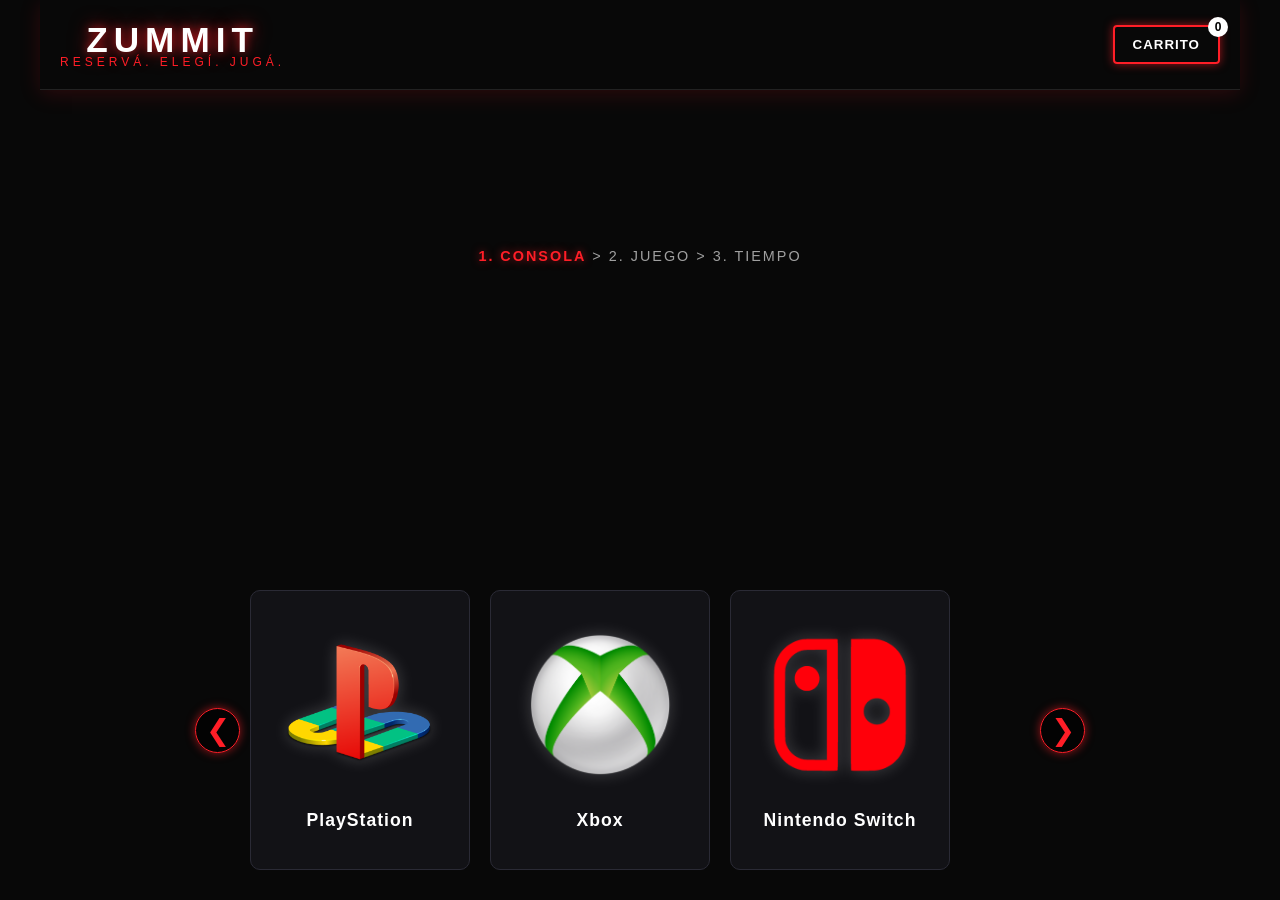
<file: Página - Zummit/Página - Proyecto Zummit.html>
<!DOCTYPE html>
<html lang="es">
<head>
    <meta charset="UTF-8">
    <meta name="viewport" content="width=device-width, initial-scale=1.0">
    <title>ZUMMIT | Reserva de Consolas</title>
    <style>
        :root {
            --bg-color: #080808;
            --card-bg: #121216;
            --neon-red: #ff1e27;
            --neon-glow: rgba(255, 30, 39, 0.6);
            --text-color: #ffffff;
            --text-dim: #a0a0a0;
        }

        * {
            box-sizing: border-box;
            margin: 0;
            padding: 0;
            font-family: 'Segoe UI', Tahoma, Geneva, Verdana, sans-serif;
        }

        body {
            background-color: var(--bg-color);
            color: var(--text-color);
            min-height: 100vh;
            display: flex;
            flex-direction: column;
            justify-content: space-between;
            overflow-x: hidden;
        }

        header {
            padding: 20px;
            text-align: center;
            border-bottom: 1px solid #222;
            box-shadow: 0 4px 20px rgba(255, 30, 39, 0.15);
            display: flex;
            justify-content: space-between;
            align-items: center;
            max-width: 1200px;
            margin: 0 auto;
            width: 100%;
        }

        .logo-title {
            font-size: 2.2rem;
            font-weight: 900;
            letter-spacing: 6px;
            color: #fff;
            text-shadow: 0 0 10px var(--neon-glow), 0 0 20px var(--neon-glow);
        }

        .logo-subtitle {
            font-size: 0.75rem;
            letter-spacing: 4px;
            color: var(--neon-red);
            margin-top: -5px;
        }

        .cart-btn-container {
            position: relative;
            cursor: pointer;
        }

        .cart-btn {
            background: transparent;
            border: 2px solid var(--neon-red);
            color: #fff;
            padding: 10px 18px;
            border-radius: 4px;
            font-weight: bold;
            letter-spacing: 1px;
            box-shadow: 0 0 10px var(--neon-glow);
            transition: all 0.3s;
            cursor: pointer;
        }

        .cart-btn:hover {
            background: var(--neon-red);
            box-shadow: 0 0 20px var(--neon-red);
        }

        .cart-badge {
            position: absolute;
            top: -8px;
            right: -8px;
            background: #fff;
            color: #000;
            font-weight: bold;
            border-radius: 50%;
            width: 20px;
            height: 20px;
            display: flex;
            align-items: center;
            justify-content: center;
            font-size: 0.75rem;
        }

        .steps-bar {
            text-align: center;
            margin: 20px 0;
            font-size: 0.9rem;
            letter-spacing: 2px;
            color: var(--text-dim);
        }
        .steps-bar span.active {
            color: var(--neon-red);
            font-weight: bold;
            text-shadow: 0 0 8px var(--neon-glow);
        }

        .carousel-container {
            position: relative;
            width: 100%;
            max-width: 1000px;
            margin: 20px auto;
            display: flex;
            align-items: center;
            justify-content: center;
        }

        .carousel-track-wrapper {
            width: 80%;
            overflow: hidden;
            border-radius: 12px;
        }

        .carousel-track {
            display: flex;
            gap: 20px;
            transition: transform 0.4s cubic-bezier(0.25, 1, 0.5, 1);
            padding: 10px;
        }

        .card {
            min-width: 220px;
            height: 280px;
            background: var(--card-bg);
            border: 1px solid #2a2a35;
            border-radius: 10px;
            display: flex;
            flex-direction: column;
            align-items: center;
            justify-content: center;
            cursor: pointer;
            transition: all 0.3s ease;
            text-align: center;
            padding: 15px;
            user-select: none;
        }

        .card:hover {
            border-color: var(--neon-red);
            transform: translateY(-8px);
            box-shadow: 0 0 15px var(--neon-glow);
        }

        .card img {
            width: 150px;
            height: 150px;
            object-fit: contain;
            margin-bottom: 30px;
            filter: drop-shadow(0 0 8px rgba(255, 255, 255, 0.2));
        }

        .card img_gta {
            width: 150px;
            height: 150px;
            object-fit: contain;
            margin-bottom: 30px;
            filter: drop-shadow(0 0 8px rgba(255, 255, 255, 0.2));
        }

        .card h3 {
            font-size: 1.1rem;
            letter-spacing: 1px;
        }

        .nav-btn {
            background: rgba(0, 0, 0, 0.6);
            border: 1px solid var(--neon-red);
            color: var(--neon-red);
            font-size: 1.8rem;
            width: 45px;
            height: 45px;
            border-radius: 50%;
            cursor: pointer;
            z-index: 5;
            display: flex;
            align-items: center;
            justify-content: center;
            box-shadow: 0 0 10px var(--neon-glow);
            transition: all 0.3s;
        }

        .nav-btn:hover {
            background: var(--neon-red);
            color: #fff;
        }

        .time-selection {
            max-width: 600px;
            margin: 20px auto;
            text-align: center;
            display: none;
        }

        .time-grid {
            display: grid;
            grid-template-columns: repeat(3, 1fr);
            gap: 15px;
            margin-top: 20px;
        }

        .time-slot {
            background: var(--card-bg);
            border: 1px solid #333;
            top: -150px;
            border-radius: 8px;
            cursor: pointer;
            transition: all 0.3s;
        }

        .time-slot:hover, .time-slot.selected {
            border-color: var(--neon-red);
            box-shadow: 0 0 10px var(--neon-glow);
            background: rgba(255, 30, 39, 0.15);
        }

        .add-to-cart-btn {
            margin-top: 25px;
            background: var(--neon-red);
            color: #fff;
            border: none;
            padding: 12px 30px;
            font-size: 1rem;
            font-weight: bold;
            border-radius: 6px;
            cursor: pointer;
            box-shadow: 0 0 15px var(--neon-glow);
            letter-spacing: 2px;
            display: none;
        }

        .modal {
            display: none;
            position: fixed;
            top: 0; left: 0; width: 100%; height: 100%;
            background: rgba(0,0,0,0.85);
            backdrop-filter: blur(5px);
            z-index: 100;
            justify-content: center;
            align-items: center;
        }

        .modal-content {
            background: var(--card-bg);
            border: 2px solid var(--neon-red);
            padding: 30px;
            border-radius: 12px;
            width: 90%;
            max-width: 500px;
            box-shadow: 0 0 25px var(--neon-glow);
        }

        .modal-header {
            display: flex;
            justify-content: space-between;
            align-items: center;
            border-bottom: 1px solid #333;
            padding-bottom: 10px;
            margin-bottom: 20px;
        }

        .close-btn {
            background: none;
            border: none;
            color: #fff;
            font-size: 1.5rem;
            cursor: pointer;
        }

        .cart-item {
            display: flex;
            justify-content: space-between;
            align-items: center;
            padding: 10px 0;
            border-bottom: 1px solid #222;
        }

        .cart-total {
            margin-top: 15px;
            text-align: right;
            font-size: 1.1rem;
            font-weight: bold;
            color: #fff;
        }

        .checkout-btn {
            width: 100%;
            background: var(--neon-red);
            color: #fff;
            border: none;
            padding: 12px;
            margin-top: 20px;
            font-weight: bold;
            letter-spacing: 2px;
            cursor: pointer;
            border-radius: 6px;
            box-shadow: 0 0 10px var(--neon-glow);
        }

        .back-btn {
            background: transparent;
            border: 1px solid #555;
            color: #fff;
            padding: 8px 16px;
            border-radius: 4px;
            cursor: pointer;
            margin-bottom: 15px;
            display: none;
        }
    </style>
</head>
<body>

    <header>
        <div>
            <div class="logo-title">ZUMMIT</div>
            <div class="logo-subtitle">RESERVÁ. ELEGÍ. JUGÁ.</div>
        </div>
        <div class="cart-btn-container" onclick="toggleCart()">
            <button class="cart-btn">CARRITO</button>
            <div class="cart-badge" id="cart-badge">0</div>
        </div>
    </header>

    <div class="steps-bar">
        <span id="step-1" class="active">1. CONSOLA</span> &gt; 
        <span id="step-2">2. JUEGO</span> &gt; 
        <span id="step-3">3. TIEMPO</span>
    </div>

    <div style="max-width: 1000px; margin: 0 auto; width: 80%;">
        <button id="back-btn" class="back-btn" onclick="goBack()">← Volver</button>
    </div>

    <div class="carousel-container" id="carousel-section">
        <button class="nav-btn" onclick="moveCarousel(-1)">&#10094;</button>
        <div class="carousel-track-wrapper">
            <div class="carousel-track" id="carousel-track"></div>
        </div>
        <button class="nav-btn" onclick="moveCarousel(1)">&#10095;</button>
    </div>

    <div class="time-selection" id="time-section">
        <h2 id="selected-game-title">Selecciona el tiempo de uso</h2>
        <div class="time-grid">
            <div class="time-slot" onclick="selectTime(this, 1, 1500)">1 Hora<br><small>$1.500</small></div>
            <div class="time-slot" onclick="selectTime(this, 2, 2800)">2 Horas<br><small>$2.800</small></div>
            <div class="time-slot" onclick="selectTime(this, 3, 4000)">3 Horas<br><small>$4.000</small></div>
        </div>
        <button class="add-to-cart-btn" id="add-to-cart-btn" onclick="addToCart()">AGREGAR AL CARRITO</button>
    </div>

    <div class="modal" id="cart-modal">
        <div class="modal-content">
            <div class="modal-header">
                <h2>TU RESERVA</h2>
                <button class="close-btn" onclick="toggleCart()">&times;</button>
            </div>
            <div id="cart-items">
                <p style="color: var(--text-dim);">El carrito está vacío.</p>
            </div>
            <div class="cart-total" id="cart-total" style="display:none;"></div>
            <button class="checkout-btn" onclick="finishPurchase()">CONFIRMAR RESERVA</button>
        </div>
    </div>

    <script>
        const data = [
            {
                id: 'ps5',
                name: 'PlayStation',
                img: 'images/PSlogo.png',
                games: [
                    { name: 'EA Sports FC 25', img: 'https://cdn-icons-png.flaticon.com/512/1165/1165187.png' },
                    { name: 'Spider-Man 2', img: 'https://cdn-icons-png.flaticon.com/512/1068/1068778.png' },
                    { name: 'GTA V', img_gta: 'images/gta.png' }
                ]
            },
            {
                id: 'xbox',
                name: 'Xbox',
                img: 'images/xbox.png',
                games: [
                    { name: 'Forza Horizon 5', img: 'https://cdn-icons-png.flaticon.com/512/744/744462.png' },
                    { name: 'Halo Infinite', img: 'https://cdn-icons-png.flaticon.com/512/1068/1068778.png' },
                    { name: 'Call of Duty', img: 'https://cdn-icons-png.flaticon.com/512/686/686589.png' }
                ]
            },
            {
                id: 'switch',
                name: 'Nintendo Switch',
                img: 'images/nintendo.png',
                games: [
                    { name: 'Mario Kart 8 Deluxe', img: 'https://cdn-icons-png.flaticon.com/512/1165/1165187.png' },
                    { name: 'Zelda: Tears of Kingdom', img: 'https://cdn-icons-png.flaticon.com/512/1068/1068778.png' },
                    { name: 'Super Smash Bros', img: 'https://cdn-icons-png.flaticon.com/512/744/744462.png' }
                ]
            }
        ];

        let currentStep = 1;
        let selectedConsole = null;
        let selectedGame = null;
        let selectedTimeOption = null;
        let cart = [];
        let carouselPosition = 0;

        function id(e) { return document.getElementById(e); }
        const track = id('carousel-track');

        function renderConsoles() {
            currentStep = 1;
            updateStepIndicators();
            id('back-btn').style.display = 'none';
            id('time-section').style.display = 'none';
            id('carousel-section').style.display = 'flex';
            
            track.innerHTML = '';
            carouselPosition = 0;
            track.style.transform = `translateX(0px)`;

            data.forEach(item => {
                const card = document.createElement('div');
                card.className = 'card';
                card.onclick = () => selectConsole(item);
                card.innerHTML = `
                    <img src="${item.img}" alt="${item.name}">
                    <h3>${item.name}</h3>
                `;
                track.appendChild(card);
            });
        }

        function selectConsole(consoleObj) {
            selectedConsole = consoleObj;
            currentStep = 2;
            updateStepIndicators();
            id('back-btn').style.display = 'block';
            id('time-section').style.display = 'none';
            id('carousel-section').style.display = 'flex';

            track.innerHTML = '';
            carouselPosition = 0;
            track.style.transform = `translateX(0px)`;

            consoleObj.games.forEach(game => {
                const card = document.createElement('div');
                card.className = 'card';
                card.onclick = () => selectGame(game);
                card.innerHTML = `
                    <img src="${game.img}" alt="${game.name}">
                    <h3>${game.name}</h3>
                `;
                track.appendChild(card);
            });
        }

        function selectGame(gameObj) {
            selectedGame = gameObj;
            currentStep = 3;
            updateStepIndicators();

            id('carousel-section').style.display = 'none';
            id('time-section').style.display = 'block';
            id('selected-game-title').innerText = `${selectedConsole.name} - ${selectedGame.name}`;
        }

        function moveCarousel(direction) {
            const card = track.querySelector('.card');
            if (!card) return;
            const cardWidth = card.offsetWidth + 20;
            const maxScroll = Math.max(0, track.scrollWidth - track.parentElement.offsetWidth);

            carouselPosition += direction * cardWidth;
            if (carouselPosition < 0) carouselPosition = 0;
            if (carouselPosition > maxScroll) carouselPosition = maxScroll;

            track.style.transform = `translateX(-${carouselPosition}px)`;
        }

        function selectTime(element, hours, price) {
            selectedTimeOption = { hours, price };
            document.querySelectorAll('.time-slot').forEach(slot => slot.classList.remove('selected'));
            element.classList.add('selected');
            id('add-to-cart-btn').style.display = 'inline-block';
        }

        function addToCart() {
            if (!selectedConsole || !selectedGame || !selectedTimeOption) return;

            const item = {
                console: selectedConsole.name,
                game: selectedGame.name,
                hours: selectedTimeOption.hours,
                price: selectedTimeOption.price
            };

            cart.push(item);
            updateCartUI();
            
            selectedTimeOption = null;
            id('add-to-cart-btn').style.display = 'none';
            document.querySelectorAll('.time-slot').forEach(slot => slot.classList.remove('selected'));
            
            renderConsoles();
            toggleCart();
        }

        function updateCartUI() {
            id('cart-badge').innerText = cart.length;
            const container = id('cart-items');
            const totalContainer = id('cart-total');

            if (cart.length === 0) {
                container.innerHTML = '<p style="color: var(--text-dim);">El carrito está vacío.</p>';
                totalContainer.style.display = 'none';
                return;
            }

            let total = 0;
            container.innerHTML = cart.map((item, index) => {
                total += item.price;
                return `
                    <div class="cart-item">
                        <div>
                            <strong>${item.console}</strong> - ${item.game}<br>
                            <small style="color: var(--text-dim);">${item.hours} hora(s)</small>
                        </div>
                        <div>
                            <span style="color: var(--neon-red); font-weight: bold; margin-right: 10px;">$${item.price.toLocaleString('es-AR')}</span>
                            <button onclick="removeItem(${index})" style="background:none; border:none; color:#ff4444; cursor:pointer;">✕</button>
                        </div>
                    </div>
                `;
            }).join('');

            totalContainer.style.display = 'block';
            totalContainer.innerText = `Total: $${total.toLocaleString('es-AR')}`;
        }

        function removeItem(index) {
            cart.splice(index, 1);
            updateCartUI();
        }

        function toggleCart() {
            const modal = id('cart-modal');
            modal.style.display = modal.style.display === 'flex' ? 'none' : 'flex';
        }

        function finishPurchase() {
            if (cart.length === 0) return alert('El carrito está vacío.');
            alert('¡Reserva completada con éxito! Te esperamos en ZUMMIT.');
            cart = [];
            updateCartUI();
            toggleCart();
        }

        function goBack() {
            if (currentStep === 3) {
                selectConsole(selectedConsole);
            } else if (currentStep === 2) {
                renderConsoles();
            }
        }

        function updateStepIndicators() {
            id('step-1').className = currentStep === 1 ? 'active' : '';
            id('step-2').className = currentStep === 2 ? 'active' : '';
            id('step-3').className = currentStep === 3 ? 'active' : '';
        }

        renderConsoles();
    </script>
</body>
</html>
</file>
<file: estilos.css>
:root {
    --bg-color: #080808;
    --card-bg: #121216;
    --neon-red: #ff1e27;
    --neon-glow: rgba(255, 30, 39, 0.6);
    --text-color: #ffffff;
    --text-dim: #a0a0a0;
}

* {
    box-sizing: border-box;
    margin: 0;
    padding: 0;
    font-family: 'Segoe UI', Tahoma, Geneva, Verdana, sans-serif;
}

body {
    background-color: var(--bg-color);
    color: var(--text-color);
    min-height: 100vh;
    display: flex;
    flex-direction: column;
    justify-content: space-between;
    overflow-x: hidden;
    background-image: url('images/fondos/fondo.png'); 
    background-size: cover;       
    background-position: center;  
    background-repeat: no-repeat; 
    background-attachment: fixed;
    padding-top: 150px;
}

body::before {
    content: "";
    position: fixed;
    top: 0;
    left: 0;
    width: 100vw;
    height: 100vh;
    background-color: rgba(0, 0, 0, 0.75); 
    z-index: -1;
    pointer-events: none;
}

header {
    padding: 20px;
    text-align: center;
    border-bottom: 1px solid #222;
    box-shadow: 0 4px 20px rgba(255, 30, 39, 0.15);
    display: flex;
    justify-content: space-between;
    align-items: center;
    max-width: 1400px;
    margin: 0 auto;
    width: 100%;
    background-color: var(--bg-color); 
    position: relative; 
    z-index: 10;
    position: fixed;
    top: 0;
    left: 50%;
    transform: translateX(-50%); /* Lo centramos perfectamente */
}

.pestanas-header {
    display: flex;
    align-items: center;
    gap: 100px; /* Espacio entre cada cuadrado */
}

/* Cada boton/cuadrado individual */
.pestana-header {
    background-color: rgba(18, 18, 22, 0.8);
    border: 1px solid rgba(255, 0, 60, 0.25);
    border-radius: 6px;
    width: 65px;
    height: 65px;
    display: flex;
    align-items: center;
    justify-content: center;
    cursor: pointer;
    padding: 6px;
    transition: all 0.25s ease;
}

/* Imagen del logo dentro del cuadrado */
.pestana-header img {
    max-width: 100%;
    max-height: 100%;
    object-fit: contain;
    filter: brightness(0.9);
    transition: filter 0.25s ease;
}

/* Efecto al pasar el mouse por arriba */
.pestana-header:hover {
    border-color: var(--neon-red, #ff003c);
    box-shadow: 0 0 10px rgba(255, 0, 60, 0.5);
    transform: translateY(-2px);
}

.pestana-header:hover img {
    filter: brightness(1.2);
}

header.scrolled {
    padding: 8px 20px; /* Se achica el espacio vertical */
    background-color: rgba(8, 8, 8, 0.95); /* Fondo ligeramente opaco para destacar */
    backdrop-filter: blur(8px);
    box-shadow: 0 4px 15px rgba(255, 30, 39, 0.3);
}

/* Achicamos también los cuadrados de navegación internos al hacer scroll */
header.scrolled .pestana-header {
    width: 58px;
    height: 58px;
}

header.scrolled .titulo-logo {
    font-size: 1.9rem; /* El título de ZUMMIT se reduce un poco */
    letter-spacing: 6px;
}

header.scrolled .subtitulo-logo {
    font-size: 0.9rem;
    letter-spacing: 4px;
}

header.scrolled .boton-carrito {
    padding: 10px 18px;
    font-size: 0.85rem;
}

.titulo-logo {
    font-size: 2.2rem;
    font-weight: 900;
    letter-spacing: 6px;
    color: #fff;
    text-shadow: 0 0 10px var(--neon-glow), 0 0 20px var(--neon-glow);
}

.subtitulo-logo {
    font-size: 0.75rem;
    letter-spacing: 4px;
    color: var(--neon-red);
    margin-top: -5px;
}

.contenedor-boton-carrito {
    position: relative;
    cursor: pointer;
}

.boton-carrito {
    background: transparent;
    border: 2px solid var(--neon-red);
    color: #fff;
    padding: 10px 18px;
    border-radius: 4px;
    font-weight: bold;
    letter-spacing: 1px;
    box-shadow: 0 0 10px var(--neon-glow);
    transition: all 0.3s;
    cursor: pointer;
}

.boton-carrito:hover {
    background: var(--neon-red);
    box-shadow: 0 0 20px var(--neon-red);
}

.insignia-carrito {
    position: absolute;
    top: -8px;
    right: -8px;
    background: #fff;
    color: #000;
    font-weight: bold;
    border-radius: 50%;
    width: 20px;
    height: 20px;
    display: flex;
    align-items: center;
    justify-content: center;
    font-size: 0.75rem;
}

.barra-pasos {
    text-align: center;
    margin: 20px 0;
    font-size: 0.9rem;
    letter-spacing: 2px;
    color: var(--text-dim);
    margin-top: 15px;
}

.barra-pasos span.active {
    color: var(--neon-red);
    font-weight: bold;
    text-shadow: 0 0 8px var(--neon-glow);
}

/* --- INICIO ESTILOS CARRUSEL 3D --- */
.contenedor-carrusel {
    position: relative;
    width: 100%;
    max-width: 1000px;
    margin: 20px auto;
    display: flex;
    align-items: center;
    justify-content: center;
    perspective: 1200px;
    height: 350px;
}

.contenedor-pista-carrusel {
    position: relative;
    width: 280px;
    height: 360px;
    transform-style: preserve-3d;
    display: flex;
    align-items: center;
    justify-content: center;
    margin: 0 50px; 
    margin-bottom: 35px;
}

.pista-carrusel {
    width: 100%;
    height: 100%;
    position: absolute;
    transform-style: preserve-3d;
}

.tarjeta {
    position: absolute;
    width: 100%;
    height: 100%;
    background: var(--card-bg);
    border: 1px solid #2a2a35;
    border-radius: 10px;
    display: flex;
    flex-direction: column;
    align-items: center;
    justify-content: center;
    cursor: pointer;
    transition: transform 0.6s cubic-bezier(0.25, 1, 0.5, 1), opacity 0.6s ease, filter 0.6s ease;
    text-align: center;
    user-select: none;
    box-sizing: border-box;
    margin-top: 40px;
}

.tarjeta.active-card {
    border-color: var(--neon-red);
    box-shadow: 0 0 15px var(--neon-glow);
    filter: brightness(1.1);
    bottom: 25px;
}

.tarjeta:not(.active-card) {
    filter: brightness(0.5);
    opacity: 0.7;
    bottom: 65px;
}

.tarjeta img {
    width: 250px;
    height: 250px;
    object-fit: contain;
    margin-bottom: 20px;
    filter: drop-shadow(0 0 8px rgba(255, 255, 255, 0.2));
}

.tarjeta h3 {
    font-size: 1.4rem;
    letter-spacing: 1px;
}
/* --- FIN ESTILOS CARRUSEL 3D --- */

.boton-navegacion {
    background: rgba(0, 0, 0, 0.6);
    border: 1px solid var(--neon-red);
    color: var(--neon-red);
    font-size: 1.8rem;
    width: 50px;
    height: 50px;
    margin-bottom: 95px;
    border-radius: 50%;
    cursor: pointer;
    z-index: 20;
    display: flex;
    align-items: center;
    justify-content: center;
    box-shadow: 0 0 10px var(--neon-glow);
    transition: all 0.3s;
}

.boton-navegacion:hover {
    background: var(--neon-red);
    color: #fff;
}

.seleccion-tiempo {
    max-width: 600px;
    margin: 20px auto;
    text-align: center;
    display: none;
    padding-bottom: 90px;
    font-size: 1.2rem;
    flex-direction: column;
    justify-content: center; 
    align-items: center;    
}

.grilla-tiempo {
    display: grid;
    grid-template-columns: repeat(3, 1fr);
    gap: 15px;
    margin-top: 20px;
}

.espacio-tiempo {
    background: var(--card-bg);
    border: 1px solid #333;
    padding: 15px;
    border-radius: 8px;
    cursor: pointer;
    transition: all 0.3s;
    width: 150px;
    height: 110px;
    font-size: 1.2rem;
    display: flex;
    flex-direction: column;
    justify-content: center; 
    align-items: center;    
    text-align: center;
}

.espacio-tiempo small {
    color: #00ff00; 
    font-weight: bold;
    text-shadow: 0 0 6px rgba(0, 255, 102, 0.4); 
}

.espacio-tiempo:hover, .espacio-tiempo.selected {
    border-color: var(--neon-red);
    box-shadow: 0 0 10px var(--neon-glow);
    background: rgba(255, 30, 39, 0.15);
}

/* --- ESTILOS PARA EL SELECTOR DE FECHA Y DÍA --- */
.contenedor-selector-fecha {
    display: flex;
    flex-direction: column;
    align-items: center;
    gap: 10px;
    margin-top: 25px;
}

.etiqueta-fecha {
    color: var(--text-color, #ffffff);
    font-size: 0.85rem;
    font-weight: bold;
    letter-spacing: 1.5px;
    opacity: 0.8;
}

.entrada-fecha-personalizada {
    background-color: rgba(18, 18, 22, 0.9);
    border: 1px solid rgba(255, 0, 60, 0.4);
    border-radius: 6px;
    color: #ffffff;
    font-family: inherit;
    font-size: 1rem;
    padding: 10px 16px;
    outline: none;
    cursor: pointer;
    transition: all 0.3s ease;
    box-shadow: 0 0 8px rgba(0, 0, 0, 0.5);
}

.entrada-fecha-personalizada::-webkit-calendar-picker-indicator {
    filter: invert(1) sepia(1) saturate(5) hue-rotate(310deg);
    cursor: pointer;
}

.entrada-fecha-personalizada:hover,
.entrada-fecha-personalizada:focus {
    border-color: var(--neon-red, #ff003c);
    box-shadow: 0 0 12px rgba(255, 0, 60, 0.5);
}
/* ---------------------------------------------- */

.boton-agregar-carrito {
    margin-top: 25px;
    background: var(--neon-red);
    color: #fff;
    border: none;
    padding: 12px 30px;
    font-size: 1rem;
    font-weight: bold;
    border-radius: 6px;
    cursor: pointer;
    box-shadow: 0 0 15px var(--neon-glow);
    letter-spacing: 2px;
    display: none;
    transition: all 0.3s ease;
}

.boton-agregar-carrito:hover {
    box-shadow: 0 0 22px var(--neon-red);
    transform: translateY(-2px);
}

.ventana-modal {
    display: none;
    position: fixed;
    top: 0; left: 0; width: 100%; height: 100%;
    background: rgba(0,0,0,0.85);
    backdrop-filter: blur(5px);
    z-index: 100;
    justify-content: center;
    align-items: center;
}

.contenido-modal {
    background: var(--card-bg);
    border: 2px solid var(--neon-red);
    padding: 30px;
    border-radius: 12px;
    width: 90%;
    max-width: 500px;
    box-shadow: 0 0 25px var(--neon-glow);
}

.cabecera-modal {
    display: flex;
    justify-content: space-between;
    align-items: center;
    border-bottom: 1px solid #333;
    padding-bottom: 10px;
    margin-bottom: 20px;
}

.boton-cerrar {
    background: none;
    border: none;
    color: #fff;
    font-size: 1.5rem;
    cursor: pointer;
}

.elemento-carrito {
    display: flex;
    justify-content: space-between;
    align-items: center;
    padding: 10px 0;
    border-bottom: 1px solid #222;
}

.total-carrito {
    margin-top: 15px;
    text-align: right;
    font-size: 1.1rem;
    font-weight: bold;
    color: #fff;
}

.boton-pago {
    width: 100%;
    background: var(--neon-red);
    color: #fff;
    border: none;
    padding: 12px;
    margin-top: 20px;
    font-weight: bold;
    letter-spacing: 2px;
    cursor: pointer;
    border-radius: 6px;
    box-shadow: 0 0 10px var(--neon-glow);
}

.boton-volver {
    background: transparent;
    background-color: rgb(0, 0, 0);
    border: 1.5px solid #555;
    border-color: rgb(133, 0, 0);
    color: rgb(255, 255, 255);
    padding: 15px 30px;
    border-radius: 4px;
    cursor: pointer;
    display: none;
    box-shadow: 0 0 75px var(--neon-glow);
    filter: brightness(1.8);
    font-size: 0.95rem;
    position: relative;
    z-index: 10; 
    margin-top: 20px;
}

.boton-volver:hover {
    background: var(--neon-red);
    color: #fff;
    box-shadow: 0 0 25px var(--neon-glow);
}

.contenedor-disenio-tiempo {
    position: relative; 
    display: flex;
    justify-content: center; 
    align-items: center;
    width: 100%;
    margin-top: 20px;
}

/* --- ESTILOS PARA EL CARRUSEL VERTICAL DE FECHAS --- */
.contenedor-selector-vertical {
    display: flex;
    flex-direction: column;
    align-items: center;
    gap: 15px;
    margin: 20px auto;
}

.ventana-pista-vertical {
    width: 280px;
    height: 180px; /* Muestra 3 elementos a la vez (aprox 60px c/u) */
    overflow: hidden;
    position: relative;
    background: rgba(18, 18, 22, 0.9);
    border: 1px solid var(--neon-red);
    border-radius: 8px;
    box-shadow: 0 0 15px var(--neon-glow);
}

.pista-vertical {
    position: absolute;
    width: 100%;
    transition: transform 0.3s ease-out;
}

.elemento-vertical {
    height: 60px;
    display: flex;
    align-items: center;
    justify-content: center;
    gap: 10px;
    font-size: 1.1rem;
    color: var(--text-dim);
    cursor: pointer;
    transition: all 0.3s ease;
    user-select: none;
}

.elemento-vertical.active-vertical {
    color: #ffffff;
    font-size: 1.3rem;
    font-weight: bold;
    text-shadow: 0 0 10px var(--neon-red);
    background: rgba(255, 30, 39, 0.2);
    border-top: 1px solid rgba(255, 30, 39, 0.4);
    border-bottom: 1px solid rgba(255, 30, 39, 0.4);
}

.elemento-vertical.near-vertical {
    opacity: 0.5;
}

.boton-navegacion-vertical {
    background: transparent;
    border: 1px solid var(--neon-red);
    color: var(--neon-red);
    padding: 6px 20px;
    border-radius: 4px;
    cursor: pointer;
    font-size: 1rem;
    transition: all 0.2s;
}

.boton-navegacion-vertical:hover {
    background: var(--neon-red);
    color: #fff;
    box-shadow: 0 0 10px var(--neon-glow);
}
</file>
<file: Página - Zummit/estilos.css>
:root {
    --bg-color: #080808;
    --card-bg: #121216;
    --neon-red: #ff1e27;
    --neon-glow: rgba(255, 30, 39, 0.6);
    --text-color: #ffffff;
    --text-dim: #a0a0a0;
}

* {
    box-sizing: border-box;
    margin: 0;
    padding: 0;
    font-family: 'Segoe UI', Tahoma, Geneva, Verdana, sans-serif;
}

body {
    background-color: var(--bg-color);
    color: var(--text-color);
    min-height: 100vh;
    display: flex;
    flex-direction: column;
    justify-content: space-between;
    overflow-x: hidden;
    background-image: url('images/fondos/fondo.png'); 
    background-size: cover;       
    background-position: center;  
    background-repeat: no-repeat; 
    background-attachment: fixed;
    padding-top: 150px;
}

body::before {
    content: "";
    position: fixed;
    top: 0;
    left: 0;
    width: 100vw;
    height: 100vh;
    background-color: rgba(0, 0, 0, 0.75); 
    z-index: -1;
    pointer-events: none;
}

header {
    padding: 20px;
    text-align: center;
    border-bottom: 1px solid #222;
    box-shadow: 0 4px 20px rgba(255, 30, 39, 0.15);
    display: flex;
    justify-content: space-between;
    align-items: center;
    max-width: 1400px;
    margin: 0 auto;
    width: 100%;
    background-color: var(--bg-color); 
    position: relative; 
    z-index: 10;
    position: fixed;
    top: 0;
    left: 50%;
    transform: translateX(-50%); /* Lo centramos perfectamente */
}

.header-tabs {
    display: flex;
    align-items: center;
    gap: 100px; /* Espacio entre cada cuadrado */
}

/* Cada boton/cuadrado individual */
.header-tab {
    background-color: rgba(18, 18, 22, 0.8);
    border: 1px solid rgba(255, 0, 60, 0.25);
    border-radius: 6px;
    width: 65px;
    height: 65px;
    display: flex;
    align-items: center;
    justify-content: center;
    cursor: pointer;
    padding: 6px;
    transition: all 0.25s ease;
}

/* Imagen del logo dentro del cuadrado */
.header-tab img {
    max-width: 100%;
    max-height: 100%;
    object-fit: contain;
    filter: brightness(0.9);
    transition: filter 0.25s ease;
}

/* Efecto al pasar el mouse por arriba */
.header-tab:hover {
    border-color: var(--neon-red, #ff003c);
    box-shadow: 0 0 10px rgba(255, 0, 60, 0.5);
    transform: translateY(-2px);
}

.header-tab:hover img {
    filter: brightness(1.2);
}

header.scrolled {
    padding: 8px 20px; /* Se achica el espacio vertical */
    background-color: rgba(8, 8, 8, 0.95); /* Fondo ligeramente opaco para destacar */
    backdrop-filter: blur(8px);
    box-shadow: 0 4px 15px rgba(255, 30, 39, 0.3);
}

/* Achicamos también los cuadrados de navegación internos al hacer scroll */
header.scrolled .header-tab {
    width: 58px;
    height: 58px;
}

header.scrolled .logo-title {
    font-size: 1.9rem; /* El título de ZUMMIT se reduce un poco */
    letter-spacing: 6px;
}

header.scrolled .logo-subtitle {
    font-size: 0.9rem;
    letter-spacing: 4px;
}

header.scrolled .cart-btn {
    padding: 10px 18px;
    font-size: 0.85rem;
}

.logo-title {
    font-size: 2.2rem;
    font-weight: 900;
    letter-spacing: 6px;
    color: #fff;
    text-shadow: 0 0 10px var(--neon-glow), 0 0 20px var(--neon-glow);
}

.logo-subtitle {
    font-size: 0.75rem;
    letter-spacing: 4px;
    color: var(--neon-red);
    margin-top: -5px;
}

.cart-btn-container {
    position: relative;
    cursor: pointer;
}

.cart-btn {
    background: transparent;
    border: 2px solid var(--neon-red);
    color: #fff;
    padding: 10px 18px;
    border-radius: 4px;
    font-weight: bold;
    letter-spacing: 1px;
    box-shadow: 0 0 10px var(--neon-glow);
    transition: all 0.3s;
    cursor: pointer;
}

.cart-btn:hover {
    background: var(--neon-red);
    box-shadow: 0 0 20px var(--neon-red);
}

.cart-badge {
    position: absolute;
    top: -8px;
    right: -8px;
    background: #fff;
    color: #000;
    font-weight: bold;
    border-radius: 50%;
    width: 20px;
    height: 20px;
    display: flex;
    align-items: center;
    justify-content: center;
    font-size: 0.75rem;
}

.steps-bar {
    text-align: center;
    margin: 20px 0;
    font-size: 0.9rem;
    letter-spacing: 2px;
    color: var(--text-dim);
    margin-top: 15px;
}

.steps-bar span.active {
    color: var(--neon-red);
    font-weight: bold;
    text-shadow: 0 0 8px var(--neon-glow);
}

/* --- INICIO ESTILOS CARRUSEL 3D --- */
.carousel-container {
    position: relative;
    width: 100%;
    max-width: 1000px;
    margin: 20px auto;
    display: flex;
    align-items: center;
    justify-content: center;
    perspective: 1200px;
    height: 350px;
}

.carousel-track-wrapper {
    position: relative;
    width: 280px;
    height: 360px;
    transform-style: preserve-3d;
    display: flex;
    align-items: center;
    justify-content: center;
    margin: 0 50px; 
    margin-bottom: 35px;
}

.carousel-track {
    width: 100%;
    height: 100%;
    position: absolute;
    transform-style: preserve-3d;
}

.card {
    position: absolute;
    width: 100%;
    height: 100%;
    background: var(--card-bg);
    border: 1px solid #2a2a35;
    border-radius: 10px;
    display: flex;
    flex-direction: column;
    align-items: center;
    justify-content: center;
    cursor: pointer;
    transition: transform 0.6s cubic-bezier(0.25, 1, 0.5, 1), opacity 0.6s ease, filter 0.6s ease;
    text-align: center;
    user-select: none;
    box-sizing: border-box;
    margin-top: 40px;
}

.card.active-card {
    border-color: var(--neon-red);
    box-shadow: 0 0 15px var(--neon-glow);
    filter: brightness(1.1);
    bottom: 25px;
}

.card:not(.active-card) {
    filter: brightness(0.5);
    opacity: 0.7;
    bottom: 65px;
}

.card img {
    width: 250px;
    height: 250px;
    object-fit: contain;
    margin-bottom: 20px;
    filter: drop-shadow(0 0 8px rgba(255, 255, 255, 0.2));
}

.card h3 {
    font-size: 1.4rem;
    letter-spacing: 1px;
}
/* --- FIN ESTILOS CARRUSEL 3D --- */

.nav-btn {
    background: rgba(0, 0, 0, 0.6);
    border: 1px solid var(--neon-red);
    color: var(--neon-red);
    font-size: 1.8rem;
    width: 50px;
    height: 50px;
    margin-bottom: 95px;
    border-radius: 50%;
    cursor: pointer;
    z-index: 20;
    display: flex;
    align-items: center;
    justify-content: center;
    box-shadow: 0 0 10px var(--neon-glow);
    transition: all 0.3s;
}

.nav-btn:hover {
    background: var(--neon-red);
    color: #fff;
}

.time-selection {
    max-width: 600px;
    margin: 20px auto;
    text-align: center;
    display: none;
    padding-bottom: 90px;
    font-size: 1.2rem;
    flex-direction: column;
    justify-content: center; 
    align-items: center;    
}

.time-grid {
    display: grid;
    grid-template-columns: repeat(3, 1fr);
    gap: 15px;
    margin-top: 20px;
}

.time-slot {
    background: var(--card-bg);
    border: 1px solid #333;
    padding: 15px;
    border-radius: 8px;
    cursor: pointer;
    transition: all 0.3s;
    width: 150px;
    height: 110px;
    font-size: 1.2rem;
    display: flex;
    flex-direction: column;
    justify-content: center; 
    align-items: center;    
    text-align: center;
}

.time-slot small {
    color: #00ff00; 
    font-weight: bold;
    text-shadow: 0 0 6px rgba(0, 255, 102, 0.4); 
}

.time-slot:hover, .time-slot.selected {
    border-color: var(--neon-red);
    box-shadow: 0 0 10px var(--neon-glow);
    background: rgba(255, 30, 39, 0.15);
}

/* --- ESTILOS PARA EL SELECTOR DE FECHA Y DÍA --- */
.date-picker-container {
    display: flex;
    flex-direction: column;
    align-items: center;
    gap: 10px;
    margin-top: 25px;
}

.date-label {
    color: var(--text-color, #ffffff);
    font-size: 0.85rem;
    font-weight: bold;
    letter-spacing: 1.5px;
    opacity: 0.8;
}

.custom-date-input {
    background-color: rgba(18, 18, 22, 0.9);
    border: 1px solid rgba(255, 0, 60, 0.4);
    border-radius: 6px;
    color: #ffffff;
    font-family: inherit;
    font-size: 1rem;
    padding: 10px 16px;
    outline: none;
    cursor: pointer;
    transition: all 0.3s ease;
    box-shadow: 0 0 8px rgba(0, 0, 0, 0.5);
}

.custom-date-input::-webkit-calendar-picker-indicator {
    filter: invert(1) sepia(1) saturate(5) hue-rotate(310deg);
    cursor: pointer;
}

.custom-date-input:hover,
.custom-date-input:focus {
    border-color: var(--neon-red, #ff003c);
    box-shadow: 0 0 12px rgba(255, 0, 60, 0.5);
}
/* ---------------------------------------------- */

.add-to-cart-btn {
    margin-top: 25px;
    background: var(--neon-red);
    color: #fff;
    border: none;
    padding: 12px 30px;
    font-size: 1rem;
    font-weight: bold;
    border-radius: 6px;
    cursor: pointer;
    box-shadow: 0 0 15px var(--neon-glow);
    letter-spacing: 2px;
    display: none;
    transition: all 0.3s ease;
}

.add-to-cart-btn:hover {
    box-shadow: 0 0 22px var(--neon-red);
    transform: translateY(-2px);
}

.modal {
    display: none;
    position: fixed;
    top: 0; left: 0; width: 100%; height: 100%;
    background: rgba(0,0,0,0.85);
    backdrop-filter: blur(5px);
    z-index: 100;
    justify-content: center;
    align-items: center;
}

.modal-content {
    background: var(--card-bg);
    border: 2px solid var(--neon-red);
    padding: 30px;
    border-radius: 12px;
    width: 90%;
    max-width: 500px;
    box-shadow: 0 0 25px var(--neon-glow);
}

.modal-header {
    display: flex;
    justify-content: space-between;
    align-items: center;
    border-bottom: 1px solid #333;
    padding-bottom: 10px;
    margin-bottom: 20px;
}

.close-btn {
    background: none;
    border: none;
    color: #fff;
    font-size: 1.5rem;
    cursor: pointer;
}

.cart-item {
    display: flex;
    justify-content: space-between;
    align-items: center;
    padding: 10px 0;
    border-bottom: 1px solid #222;
}

.cart-total {
    margin-top: 15px;
    text-align: right;
    font-size: 1.1rem;
    font-weight: bold;
    color: #fff;
}

.checkout-btn {
    width: 100%;
    background: var(--neon-red);
    color: #fff;
    border: none;
    padding: 12px;
    margin-top: 20px;
    font-weight: bold;
    letter-spacing: 2px;
    cursor: pointer;
    border-radius: 6px;
    box-shadow: 0 0 10px var(--neon-glow);
}

.back-btn {
    background: transparent;
    background-color: rgb(0, 0, 0);
    border: 1.5px solid #555;
    border-color: rgb(133, 0, 0);
    color: rgb(255, 255, 255);
    padding: 15px 30px;
    border-radius: 4px;
    cursor: pointer;
    display: none;
    box-shadow: 0 0 75px var(--neon-glow);
    filter: brightness(1.8);
    font-size: 0.95rem;
    position: relative;
    z-index: 10; 
    margin-top: 20px;
}

.back-btn:hover {
    background: var(--neon-red);
    color: #fff;
    box-shadow: 0 0 25px var(--neon-glow);
}

.time-layout-container {
    position: relative; 
    display: flex;
    justify-content: center; 
    align-items: center;
    width: 100%;
    margin-top: 20px;
}

/* --- ESTILOS PARA EL CARRUSEL VERTICAL DE FECHAS --- */
.vertical-picker-container {
    display: flex;
    flex-direction: column;
    align-items: center;
    gap: 15px;
    margin: 20px auto;
}

.vertical-track-window {
    width: 280px;
    height: 180px; /* Muestra 3 elementos a la vez (aprox 60px c/u) */
    overflow: hidden;
    position: relative;
    background: rgba(18, 18, 22, 0.9);
    border: 1px solid var(--neon-red);
    border-radius: 8px;
    box-shadow: 0 0 15px var(--neon-glow);
}

.vertical-track {
    position: absolute;
    width: 100%;
    transition: transform 0.3s ease-out;
}

.vertical-item {
    height: 60px;
    display: flex;
    align-items: center;
    justify-content: center;
    gap: 10px;
    font-size: 1.1rem;
    color: var(--text-dim);
    cursor: pointer;
    transition: all 0.3s ease;
    user-select: none;
}

.vertical-item.active-vertical {
    color: #ffffff;
    font-size: 1.3rem;
    font-weight: bold;
    text-shadow: 0 0 10px var(--neon-red);
    background: rgba(255, 30, 39, 0.2);
    border-top: 1px solid rgba(255, 30, 39, 0.4);
    border-bottom: 1px solid rgba(255, 30, 39, 0.4);
}

.vertical-item.near-vertical {
    opacity: 0.5;
}

.vertical-nav-btn {
    background: transparent;
    border: 1px solid var(--neon-red);
    color: var(--neon-red);
    padding: 6px 20px;
    border-radius: 4px;
    cursor: pointer;
    font-size: 1rem;
    transition: all 0.2s;
}

.vertical-nav-btn:hover {
    background: var(--neon-red);
    color: #fff;
    box-shadow: 0 0 10px var(--neon-glow);
}
</file>
